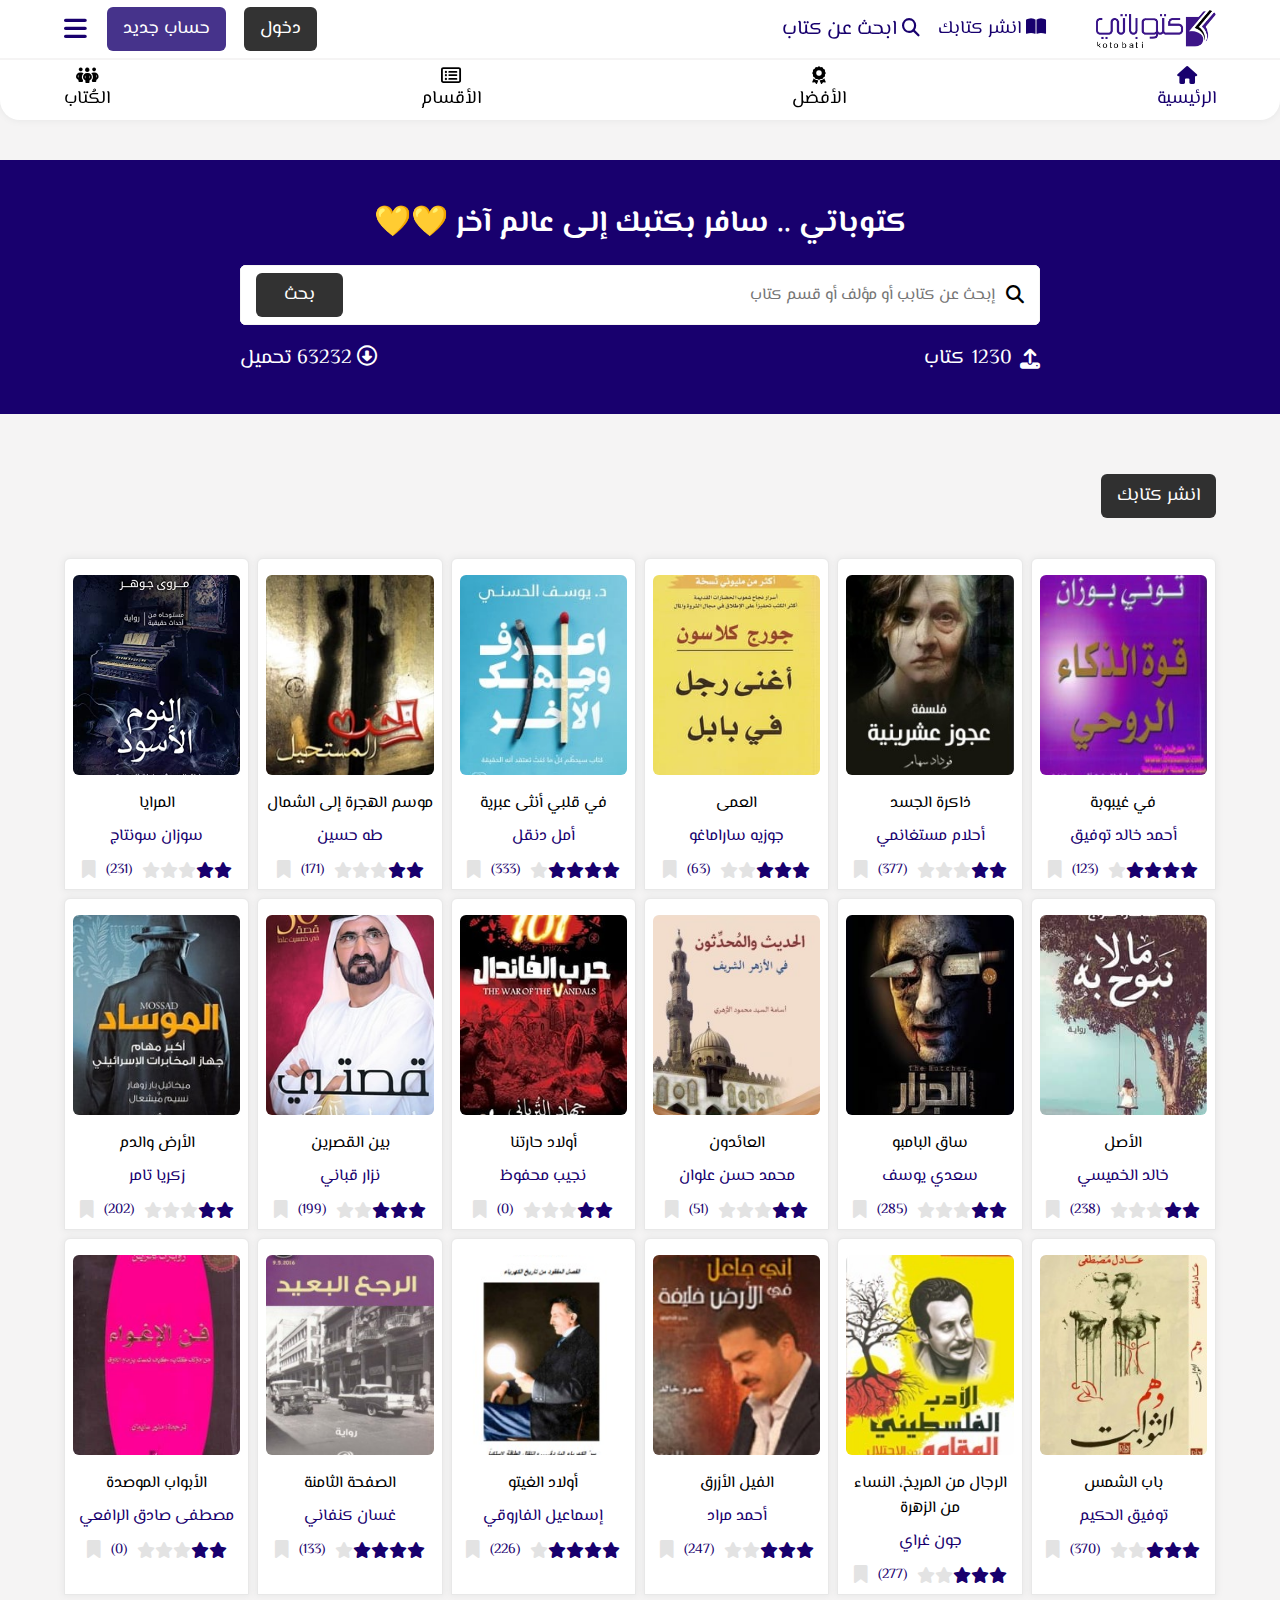
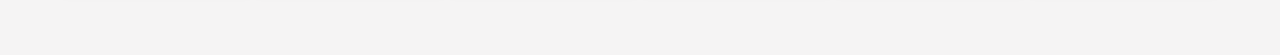
<file: index.html>
<!DOCTYPE html>
<html lang="ar" dir="rtl">

<head>
  <meta charset="UTF-8" />
  <meta http-equiv="X-UA-Compatible" content="IE=edge" />
  <meta name="viewport" content="width=device-width, initial-scale=1.0" />
  <meta name="description"
    content="كتوباتي مكتبة الكترونية لتحميل ونشر الكتب الإلكترونية pdf المتوفرة بشكل مجاني على الأنترنت. آلاف الكتب والروايات الإلكترونية بانتظارك مجانا." />
  <meta name="keywords" content="مكتبة كتوباتي، كتوباتي، كتب، تحميل كتب، كتب إلكترونية، كتب مجانية " />
  <meta name="author" content="Sharif Tarek Atallah" />
  <title>كتوباتي...كتبك معك أينما إرتحلت📚🥰☕</title>
  <!-- the logo icon -->
  <!-- css -->
  <link rel="stylesheet" href="src/css/style.css" />
  <link rel="shortcut icon" href="assets/images/logo.png" type="image/x-icon" />

  <!-- icons -->
  <link rel="stylesheet" href="https://cdnjs.cloudflare.com/ajax/libs/font-awesome/6.4.0/css/all.min.css" />
</head>

<body>
  <header>
    <ul>
      <li>
        <a href="/index.html"><img src="assets/images/logo.png" alt="كتوباتي" loading="eager" /></a>
      </li>
      <li class="publish">
        <a href="publishBook.html">
          <i class="fa-solid fa-book-open"></i> انشر كتابك</a>
        <button>
          <i class="fa-solid fa-magnifying-glass"></i> ابحث عن كتاب
        </button>
      </li>
      <li class="user">
        <a href="login.html" class="btn-1"> دخول</a>
        <a href="signup.html" class="btn-2"> حساب جديد</a>
      </li>
      <i class="fa-solid fa-bars"></i>
    </ul>
    <nav>
      <a href="index.html" class="active-linked"><i class="fa-solid fa-house"></i>
        <p>الرئيسية</p>
      </a>
      <a href="bestBooks.html"><i class="fa-solid fa-award"></i>
        <p>الأفضل</p>
      </a>
      <a href="categories.html"><i class="fa-regular fa-rectangle-list"></i>
        <p>الأقسام</p>
      </a>
      <a href="authors.html"><i class="fa-solid fa-people-group"></i>
        <p>الكُتاب</p>
      </a>
    </nav>
  </header>
  <!-- the search section -->
  <section class="search">
    <h2>كتوباتي .. سافر بكتبك إلى عالم آخر 💛💛</h2>
    <div class="search-bar">
      <input type="search" name="search" id="book-search" placeholder=" إبحث عن كتابب أو مؤلف أو قسم كتاب " />
      <i class="fa-solid fa-magnifying-glass"></i>
      <button class="btn-1">بحث</button>
    </div>
    <div class="downloads-uploads">
      <div class="upload">
        <span class="fa-solid fa-upload"></span>
        <span class="books-number">1230</span>
        <span>كتاب</span>
      </div>
      <div class="download">
        <span class="fa-regular fa-circle-down"></span>
        <span class="update-downloads">63232</span>
        <span>تحميل</span>
      </div>
    </div>
  </section>
  <!-- part of the publishing book -->
  <section class="publish-books">
    <a href="publishBook.html" class="btn-1">انشر كتابك</a>
    <div class="all-books"></div>
  </section>
  <!-- the spareted parts of the site like search bar and the sidebar  -->
  <div class="search-bar show-search-bar">
    <input type="search" name="search" id="search" placeholder=" إبحث عن كتاب أو مؤلف أو قسم كتاب " />
    <i class="fa-solid fa-magnifying-glass"></i>
    <button class="btn-1">بحث</button>
  </div>

  <!-- ======================================the part of the sidebar=================================== -->
  <div class="sidebar">
    <i class="fa-solid fa-xmark close"></i>
    <ul>
      <li><a href="rights.html">حقوق الملكية</a></li>
      <li><a href="privacy.html">سياسة الخصوصية</a></li>
      <li><a href="publishBook.html">انشر كتبك الملكية</a></li>
      <li><a href="contact.html">اتصل بنا</a></li>
    </ul>
    <div class="social">
      <i class="fa-brands fa-facebook"></i>
      <i class="fa-brands fa-instagram"></i>
      <i class="fa-brands fa-linkedin"></i>
      <i class="fa-brands fa-twitter"></i>
    </div>
  </div>
  <!-- the overlay  -->
  <div class="overlay"></div>
  <!-- the part of the loader -->
  <span class="loader"></span>
  <!-- the all books js file -->
  <script src="src/js/allBooks.js"></script>
  <!-- js file -->
  <script src="src/js/main.js"></script>
</body>

</html>
</file>
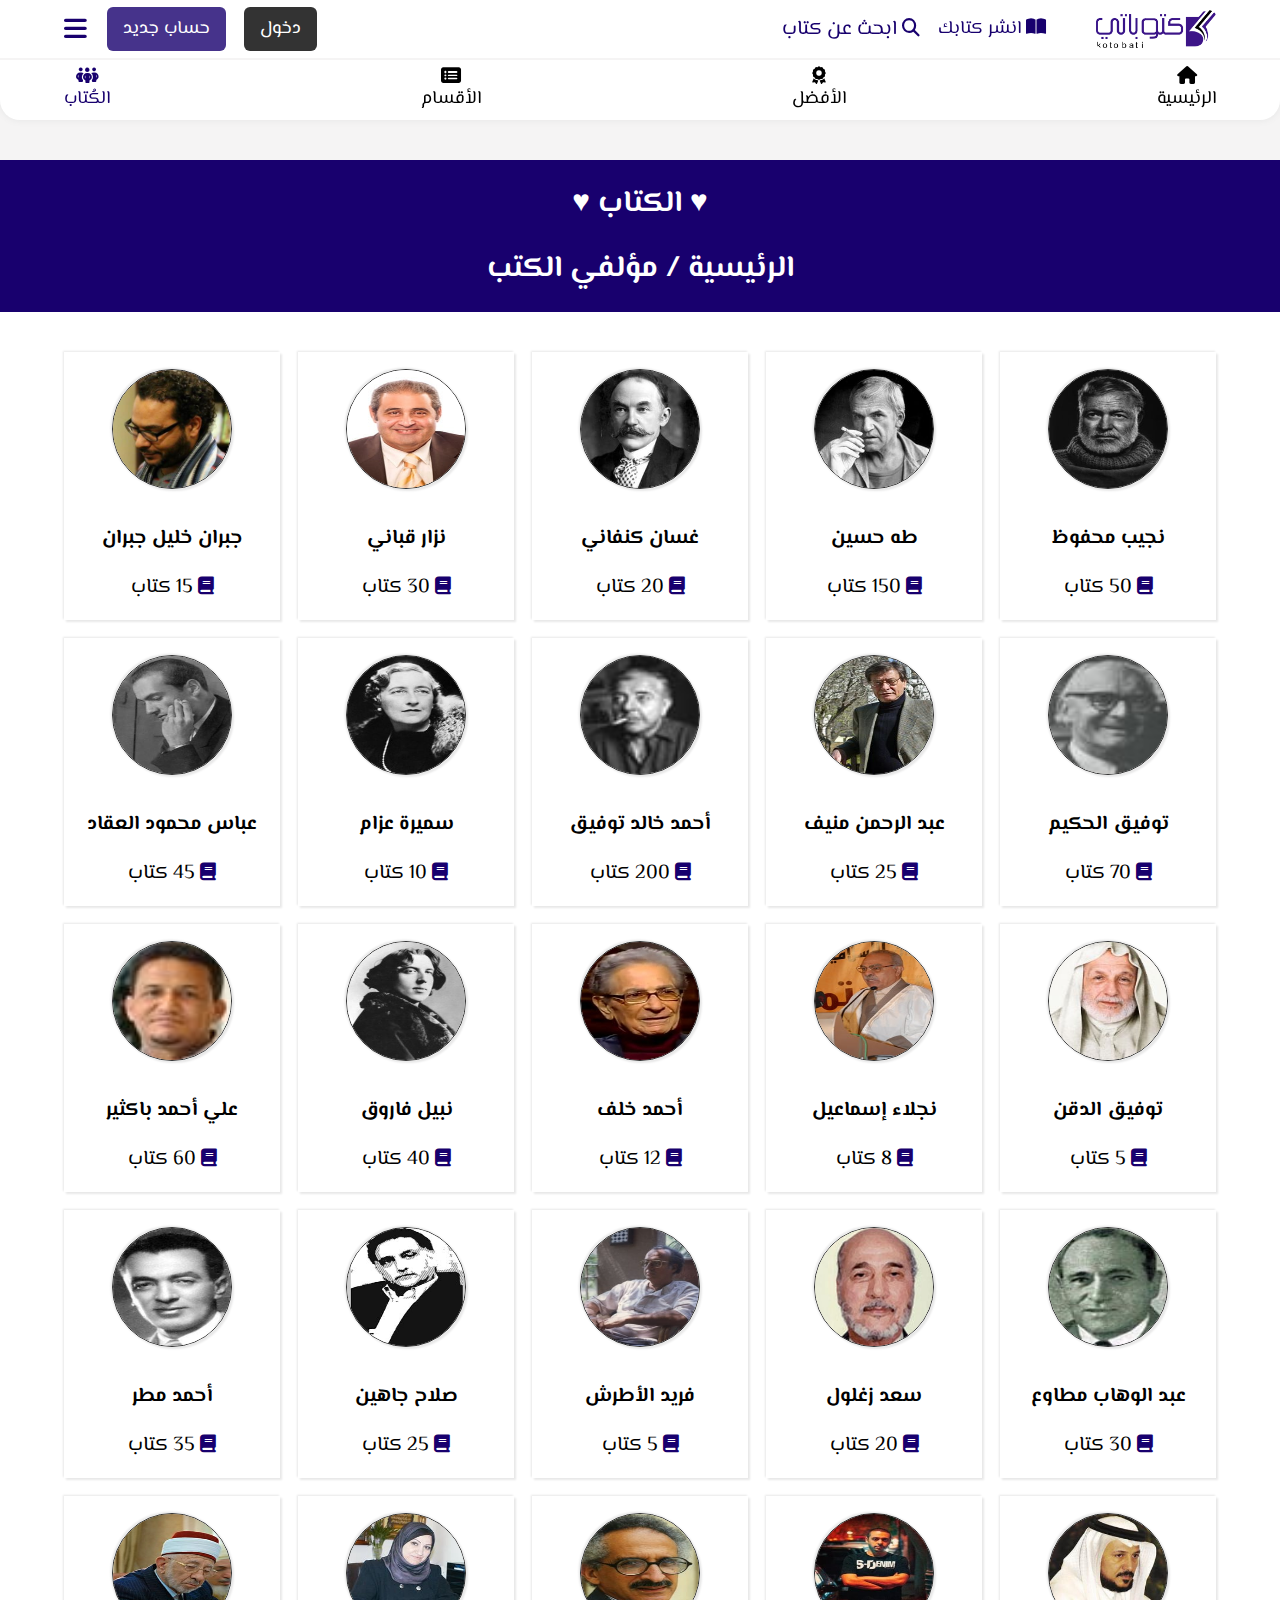
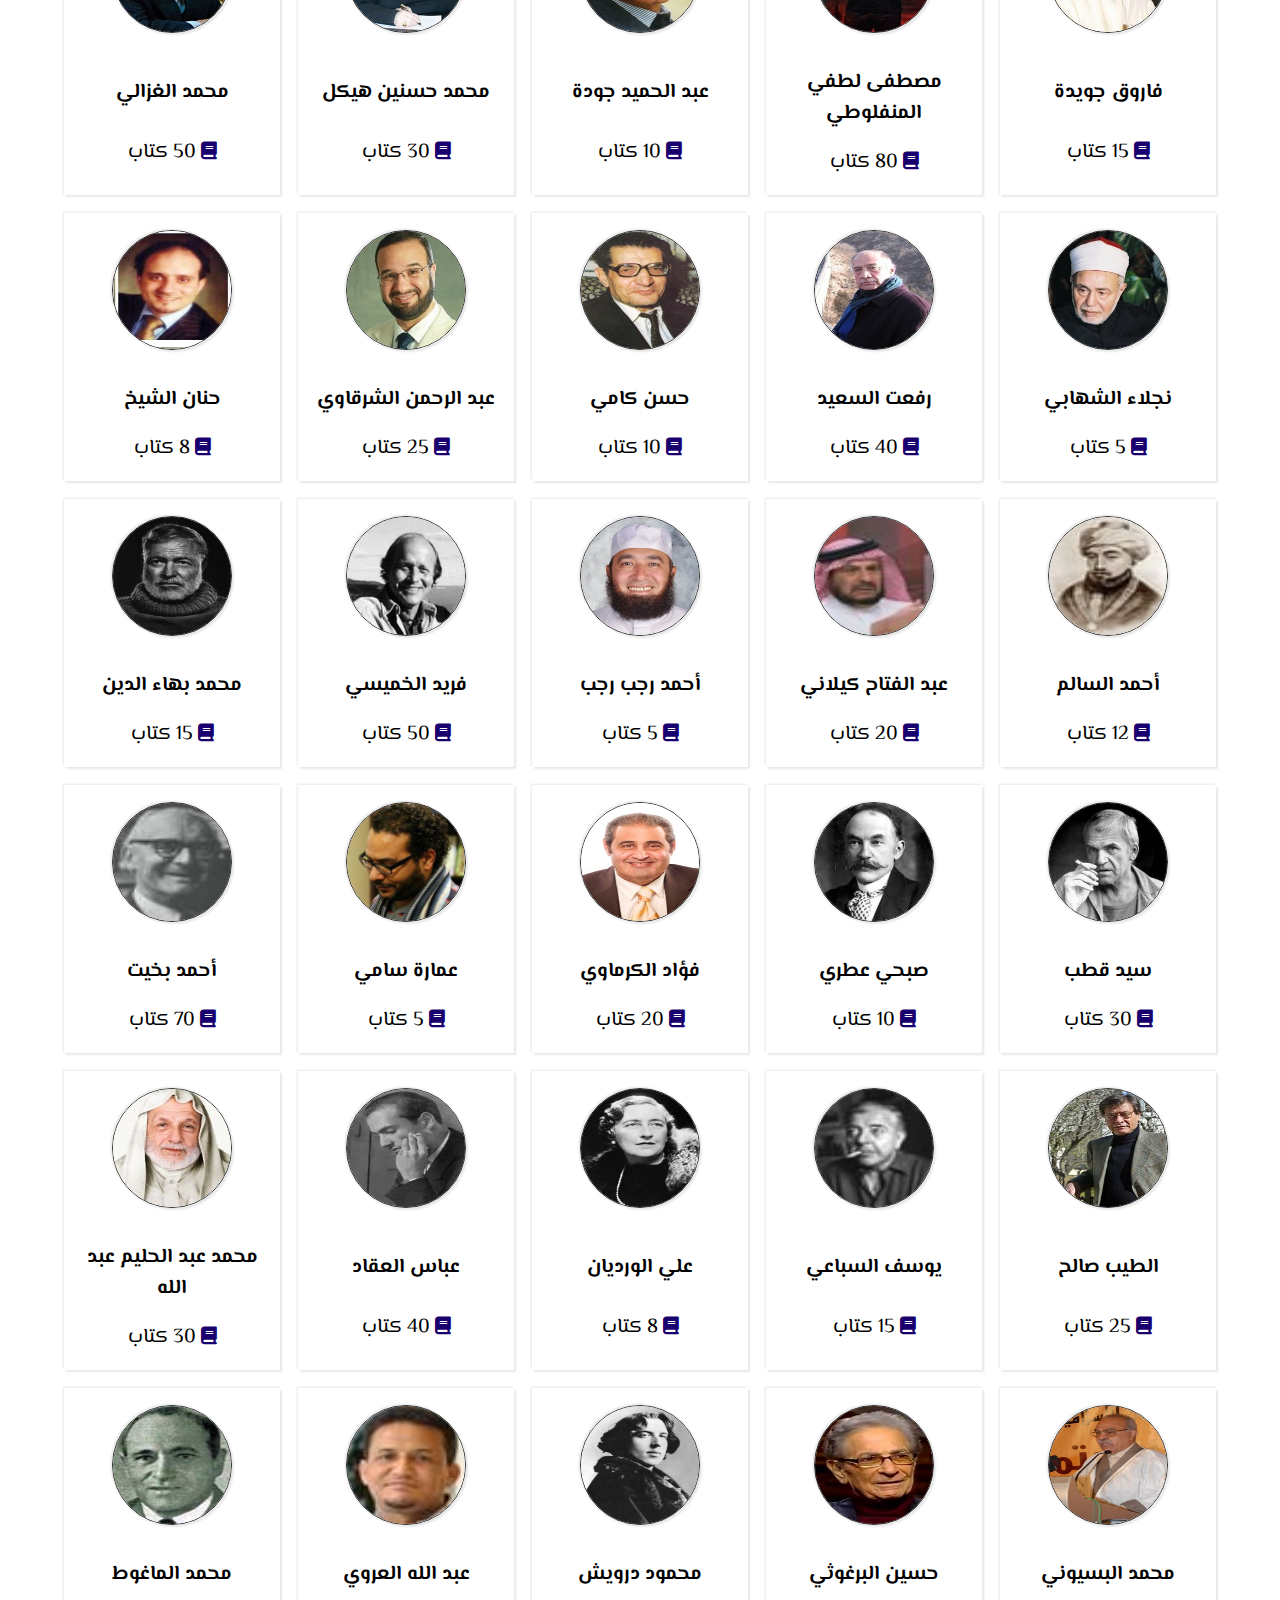
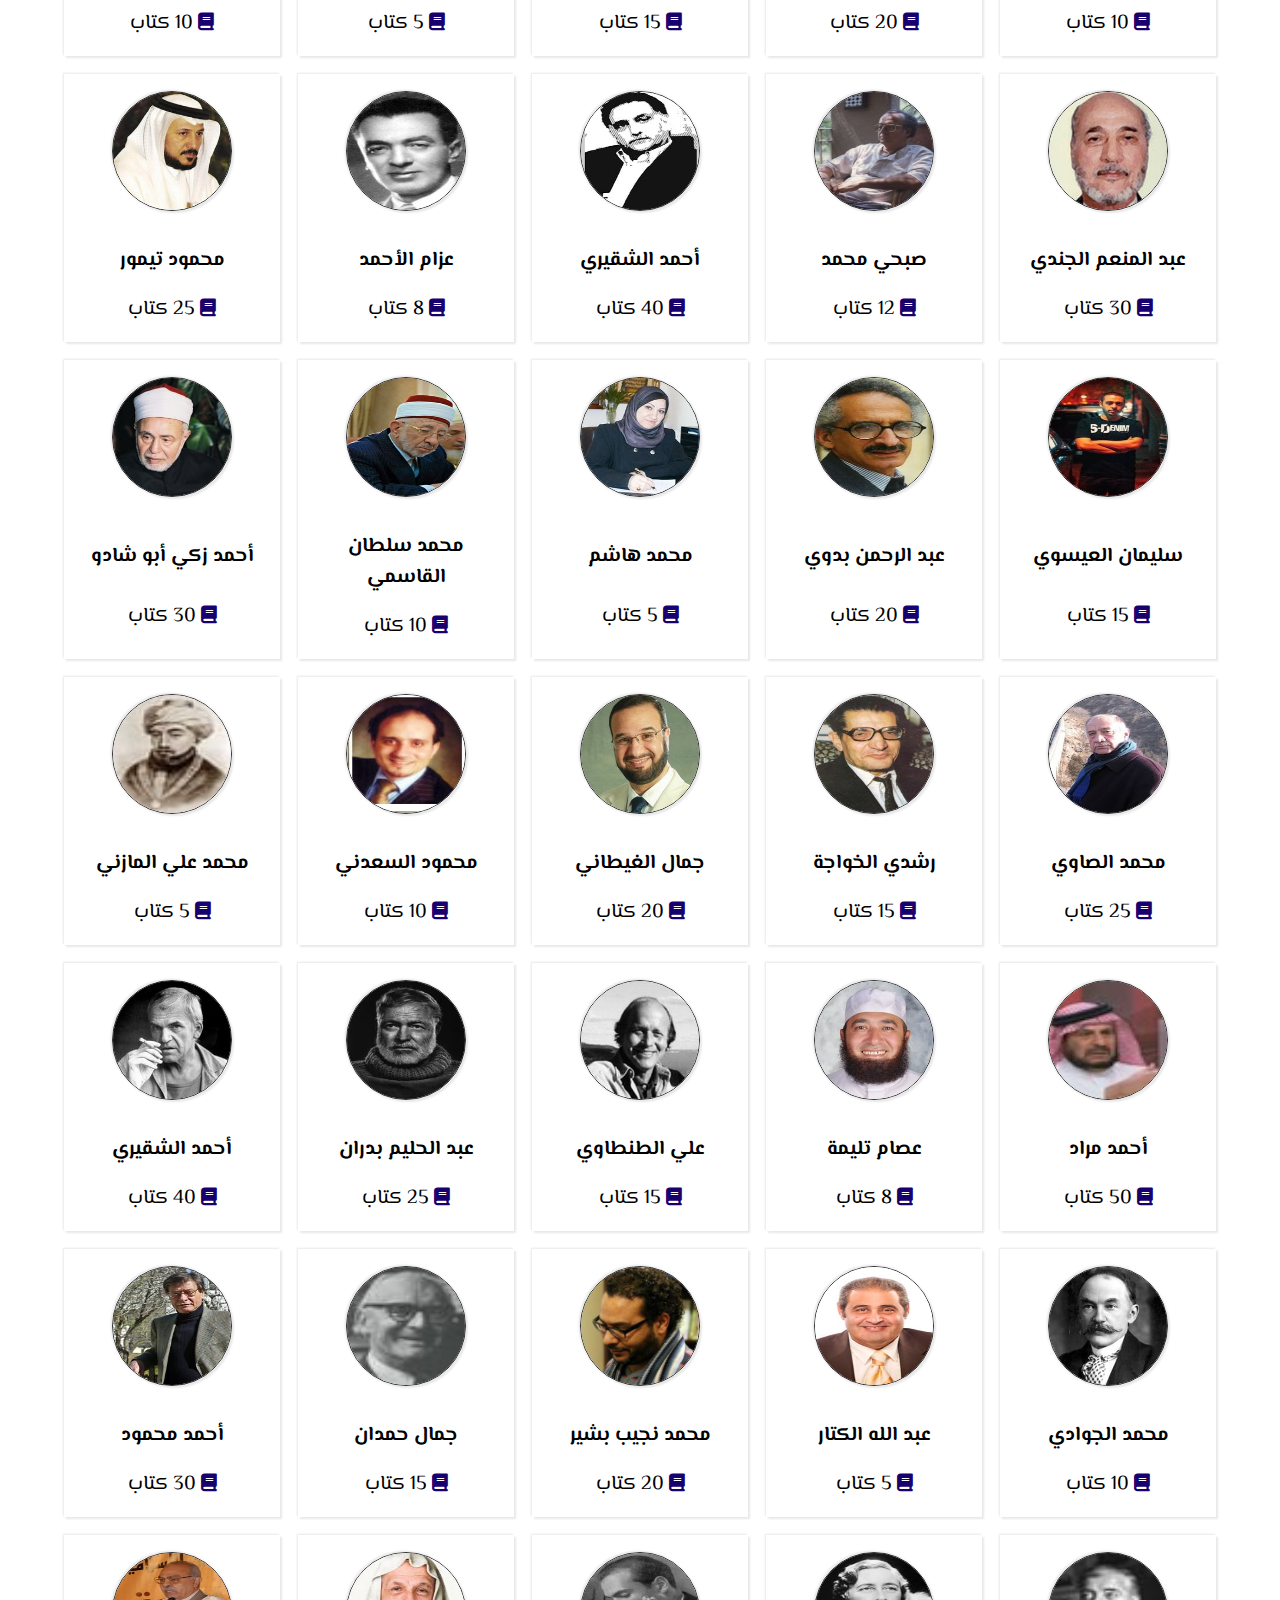
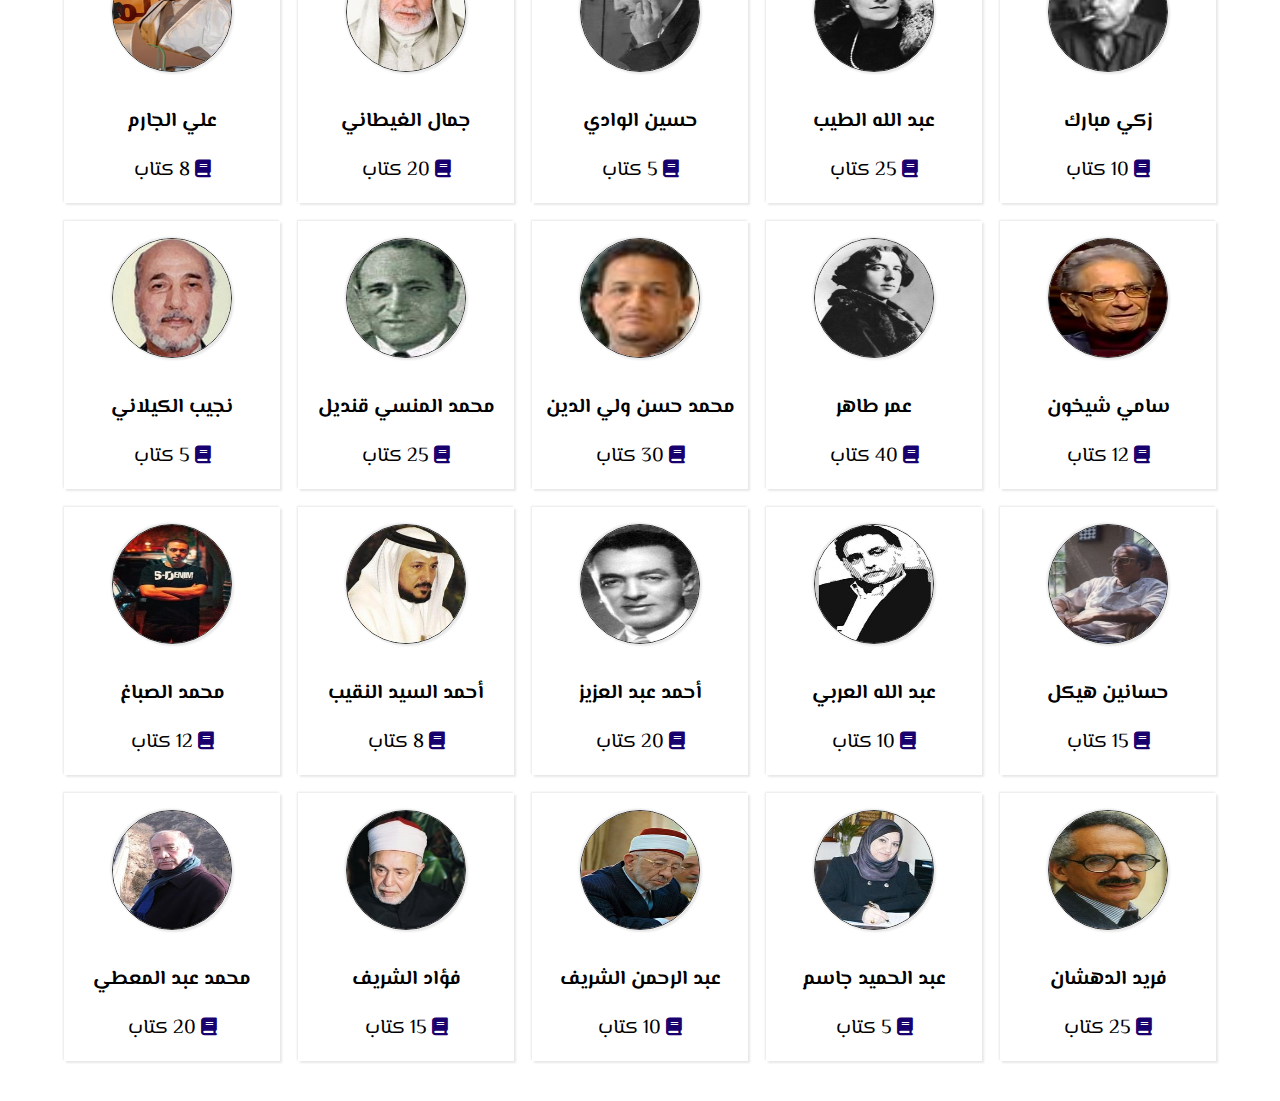
<file: authors.html>
<!DOCTYPE html>
<html lang="ar" dir="rtl">
  <head>
    <meta charset="UTF-8" />
    <meta http-equiv="X-UA-Compatible" content="IE=edge" />
    <meta name="viewport" content="width=device-width, initial-scale=1.0" />
    <meta
      name="description"
      content="كتوباتي مكتبة الكترونية لتحميل ونشر الكتب الإلكترونية pdf المتوفرة بشكل مجاني على الأنترنت. آلاف الكتب والروايات الإلكترونية بانتظارك مجانا."
    />
    <meta
      name="keywords"
      content="مكتبة كتوباتي، كتوباتي، كتب، تحميل كتب، كتب إلكترونية، كتب مجانية "
    />
    <meta name="author" content="Sharif Tarek Atallah" />
    <title>كتوباتي...كتبك معك أينما إرتحلت📚🥰☕</title>
    <!-- css -->
    <link rel="stylesheet" href="src/css/style.css" />
    <!-- icons -->
    <link
      rel="stylesheet"
      href="https://cdnjs.cloudflare.com/ajax/libs/font-awesome/6.4.0/css/all.min.css"
    />
  </head>
  <body>
    <header>
      <ul>
        <li>
          <a href="index.html"
            ><img src="assets/images/logo.png" alt="كتوباتي" loading="eager"
          /></a>
        </li>
        <li class="publish">
          <a href="publishBook.html">
            <i class="fa-solid fa-book-open"></i> انشر كتابك</a
          >
          <button>
            <i class="fa-solid fa-magnifying-glass"></i> ابحث عن كتاب
          </button>
        </li>
        <li class="user">
          <a href="login.html" class="btn-1"> دخول</a>
          <a href="signup.html" class="btn-2"> حساب جديد</a>
        </li>
        <i class="fa-solid fa-bars"></i>
      </ul>
      <nav>
        <a href="index.html"
          ><i class="fa-solid fa-house"></i>
          <p>الرئيسية</p>
        </a>
        <a href="bestBooks.html"
          ><i class="fa-solid fa-award"></i>
          <p>الأفضل</p></a
        >
        <a href="categories.html"
          ><i class="fa-solid fa-rectangle-list"></i>
          <p>الأقسام</p>
        </a>
        <a href="authors.html" class="active-linked"
          ><i class="fa-solid fa-people-group"></i>
          <p>الكُتاب</p>
        </a>
      </nav>
    </header>
    <!-- the search section -->
    <!-- the search section -->
    <section class="search" style="padding: 1rem">
      <h2>♥ الكتاب ♥</h2>
      <h2>الرئيسية / مؤلفي الكتب</h2>
    </section>
    <!-- the part of the authors of books -->
    <section>
      <div class="books-authors"></div>
    </section>
    <!-- the spareted parts of the site like search bar and the sidebar  -->
    <div class="search-bar show-search-bar">
      <input
        type="search"
        name="search"
        id="search"
        placeholder=" إبحث عن كتاب أو مؤلف أو قسم كتاب "
      />
      <i class="fa-solid fa-magnifying-glass"></i>
      <button class="btn-1">بحث</button>
    </div>
    <!-- the overlay  -->
    <div class="overlay"></div>
    <!-- the part of the sidebar -->
    <div class="sidebar">
      <i class="fa-solid fa-xmark close"></i>
      <ul>
        <li><a href="rights.html">حقوق الملكية</a></li>
        <li><a href="privacy.html">سياسة الخصوصية</a></li>
        <li><a href="publish.html">انشر كتبك الملكية</a></li>
        <li><a href="contact.html">اتصل بنا</a></li>
      </ul>
      <div class="social">
        <i class="fa-brands fa-facebook"></i>
        <i class="fa-brands fa-instagram"></i>
        <i class="fa-brands fa-linkedin"></i>
        <i class="fa-brands fa-twitter"></i>
      </div>
    </div>
    <!-- the categories file -->
    <script src="src/js/authors.js"></script>
    <!-- js file -->
    <script src="src/js/main.js"></script>
  </body>
</html>
</file>
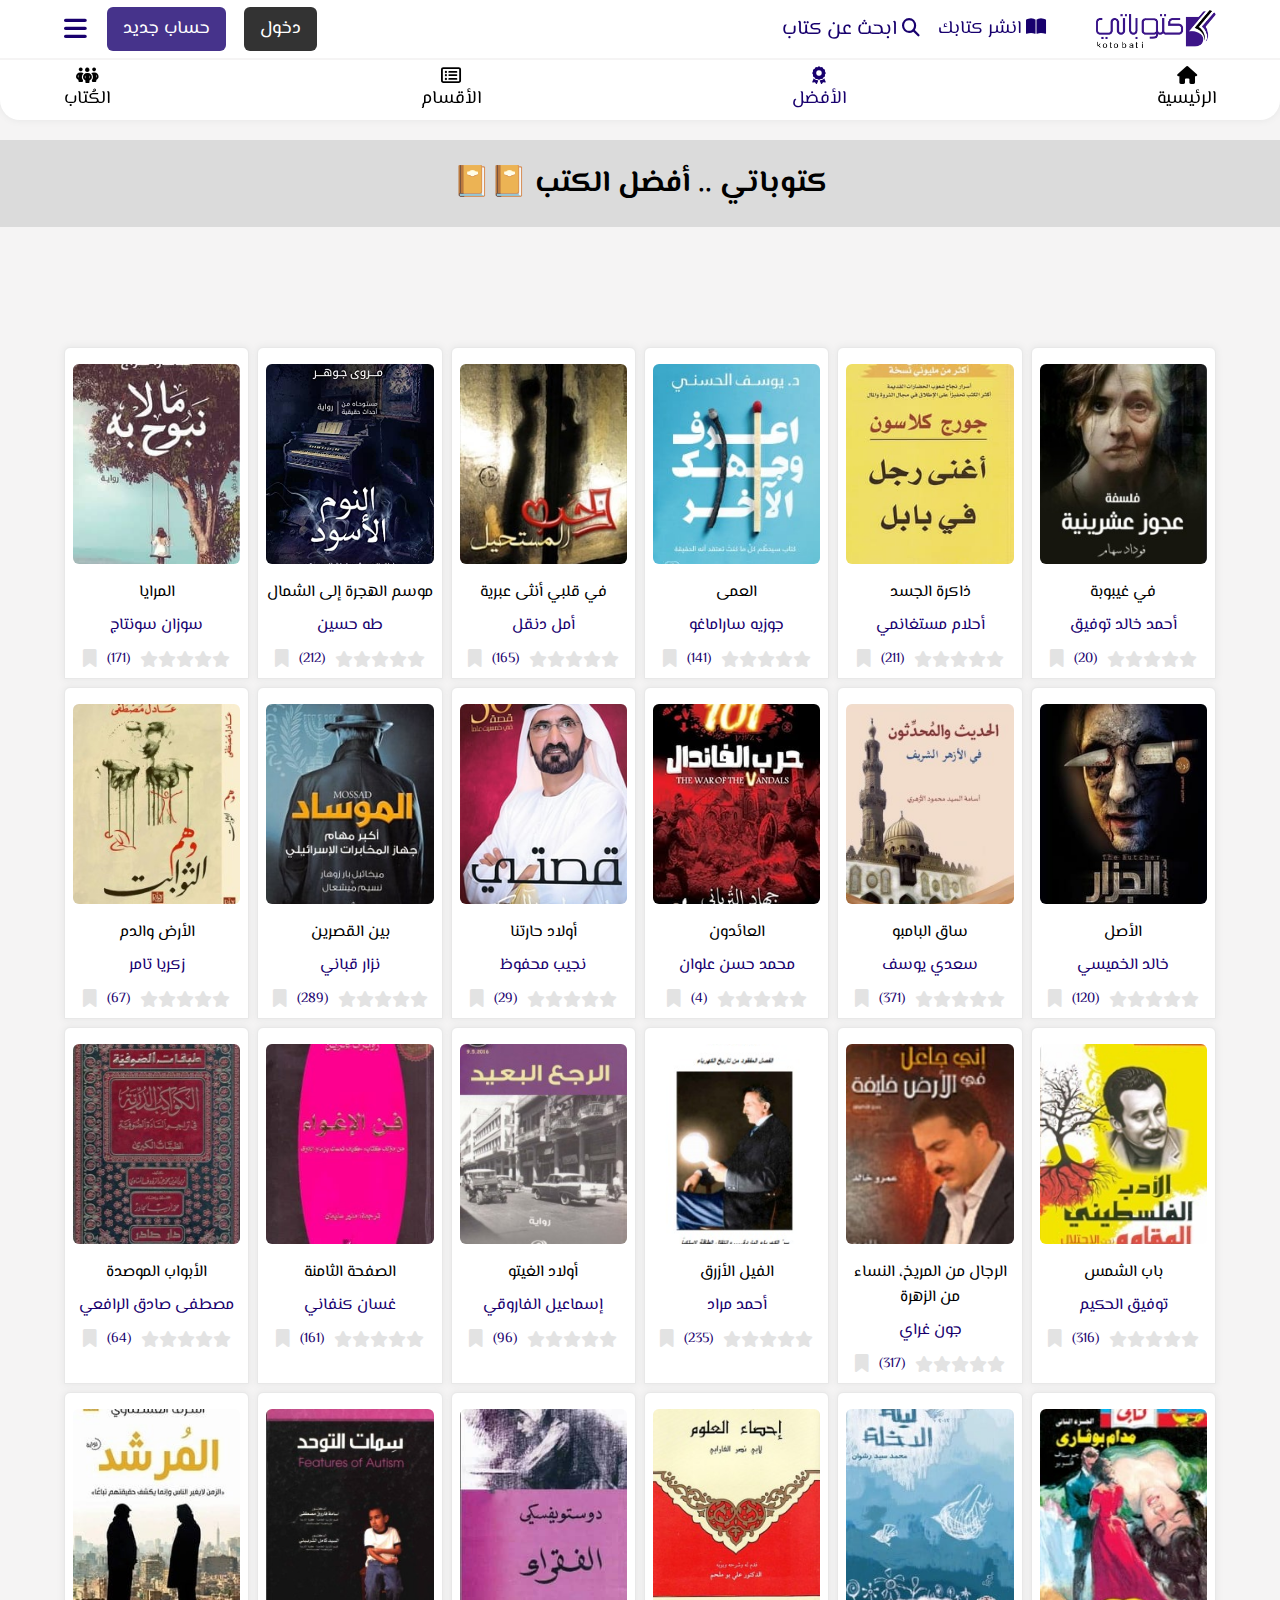
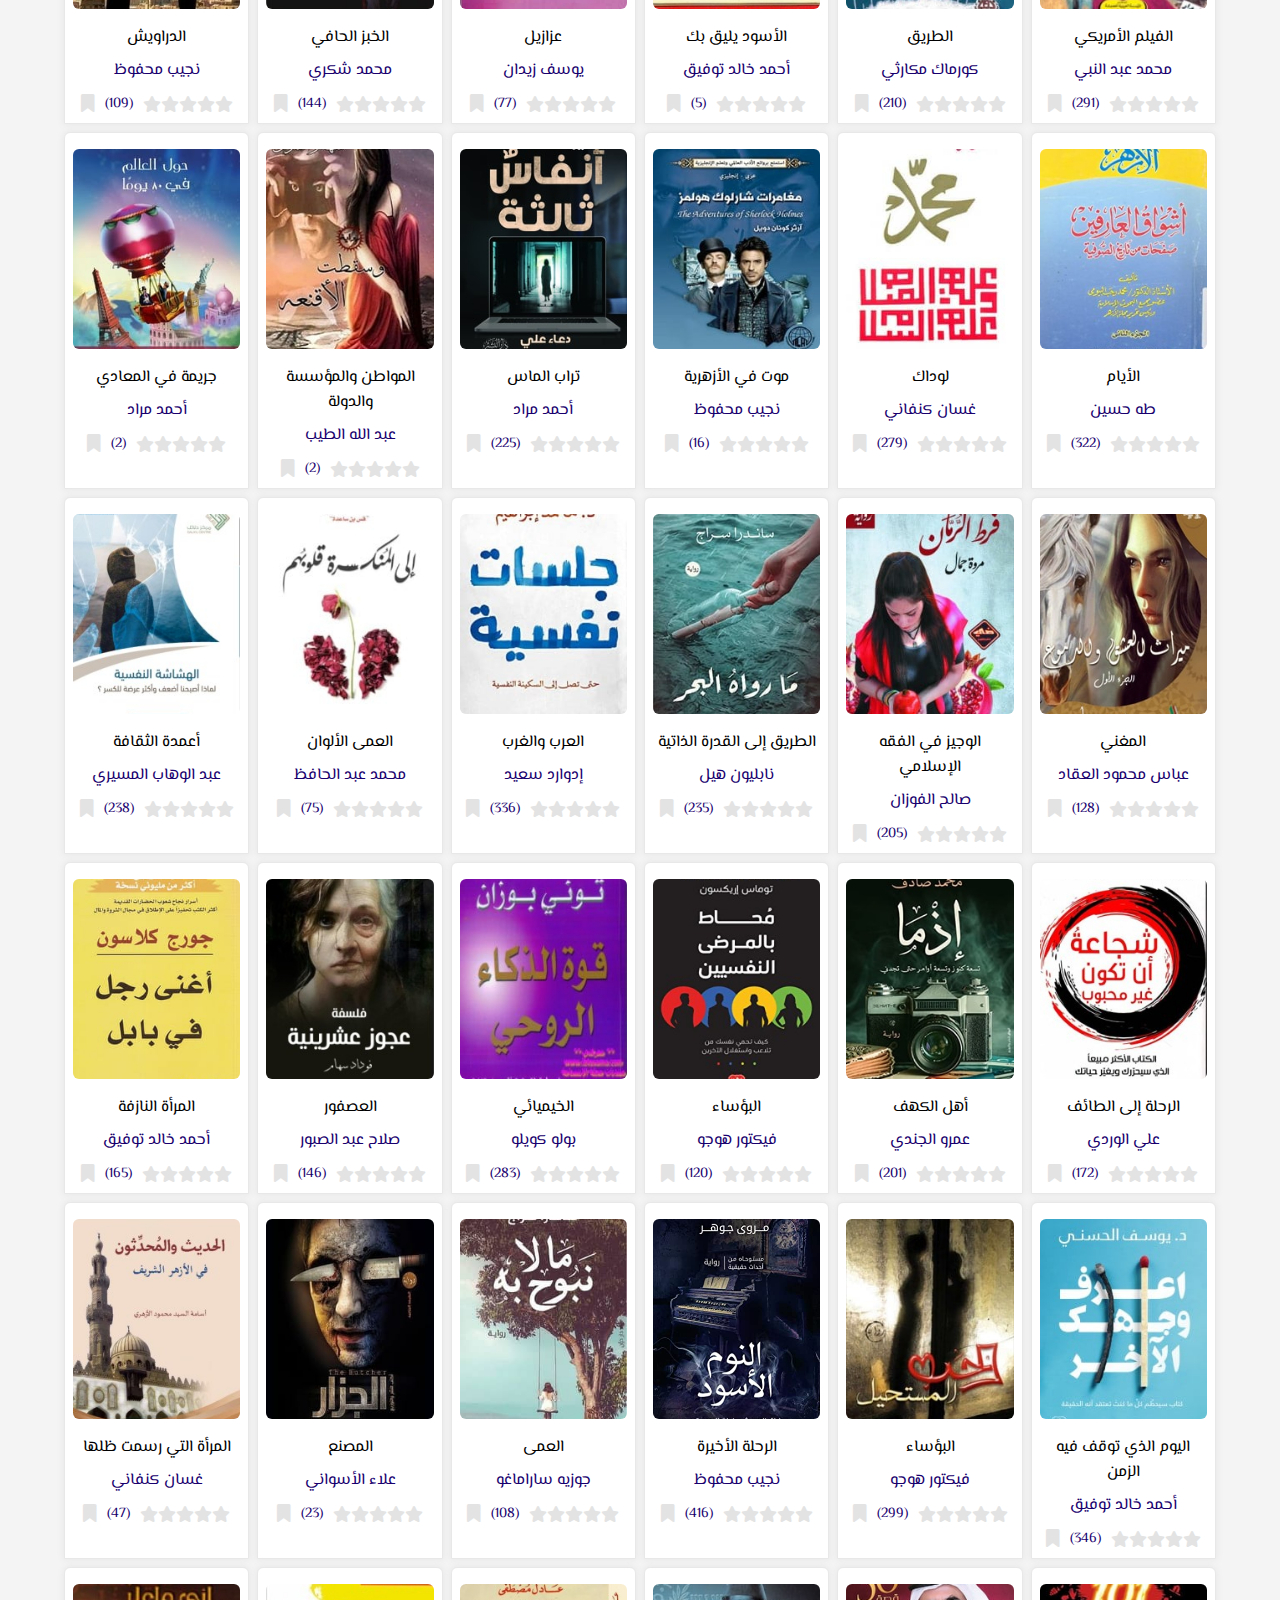
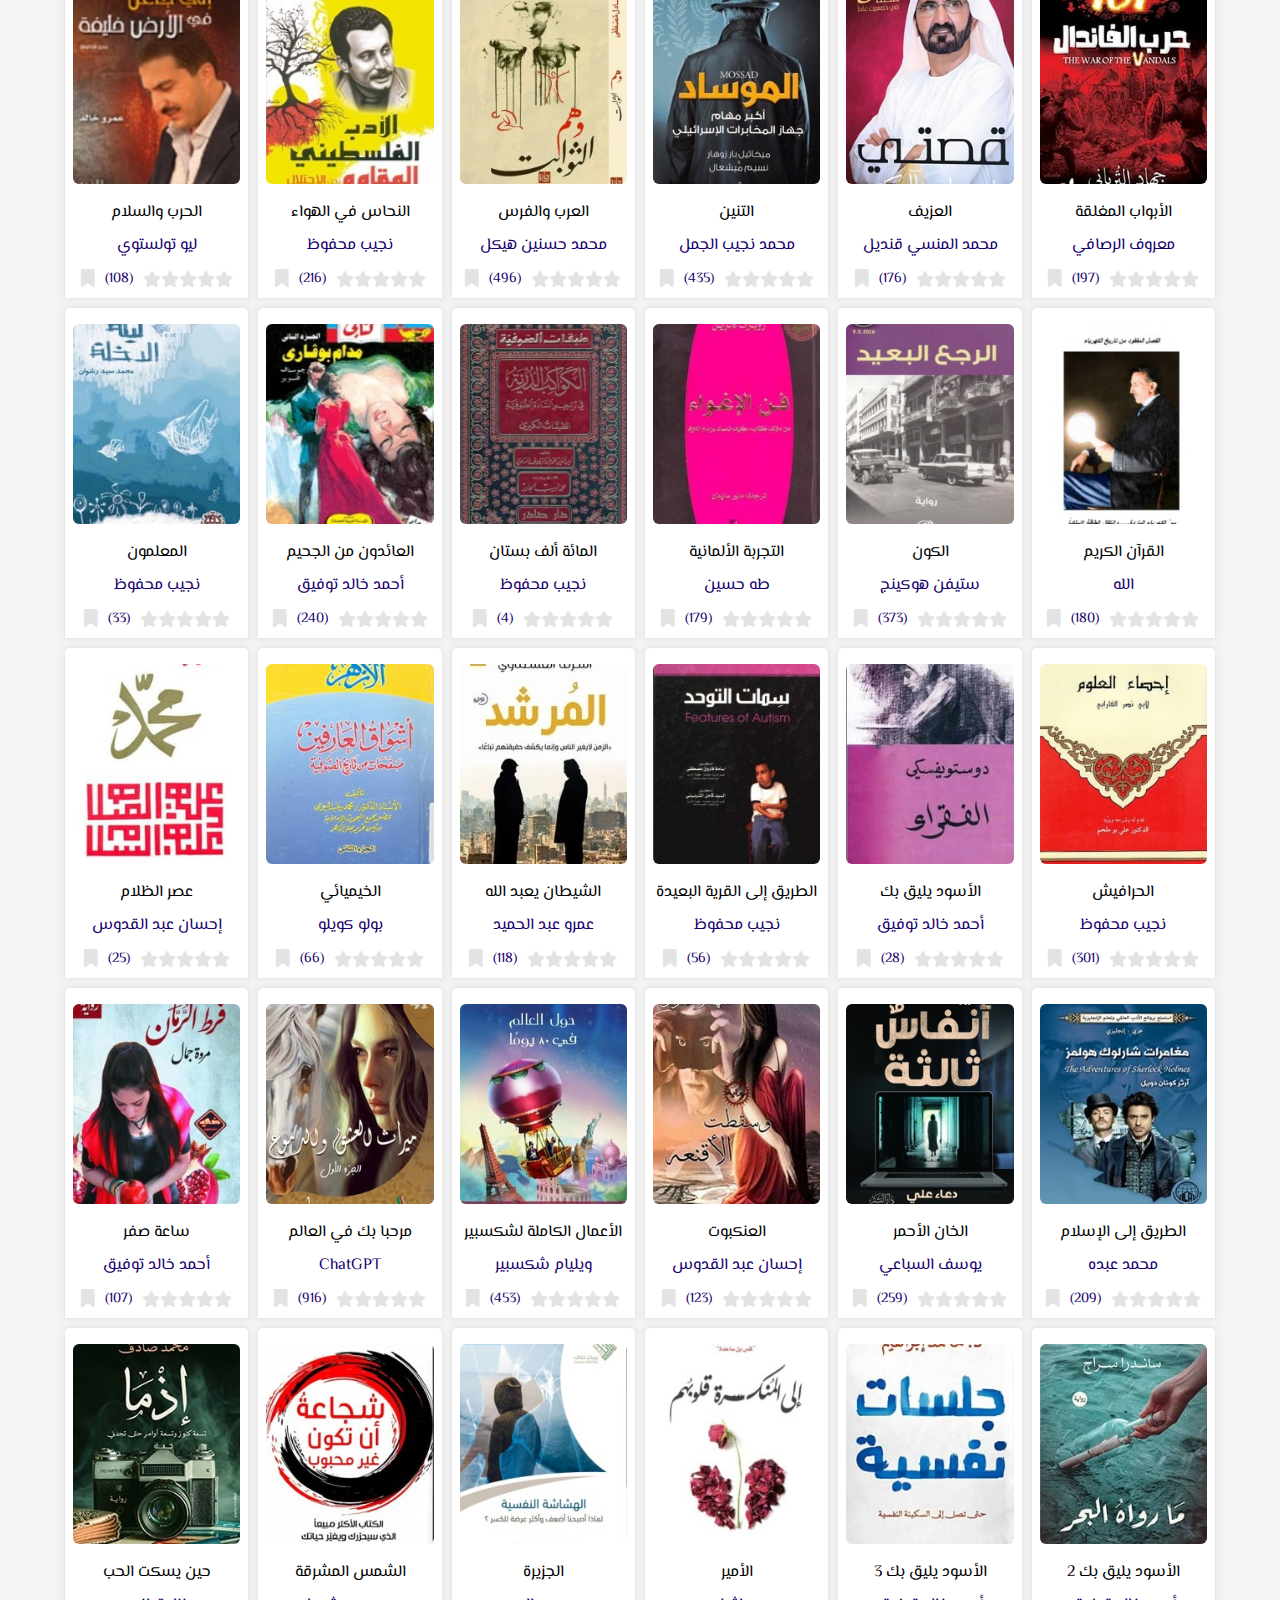
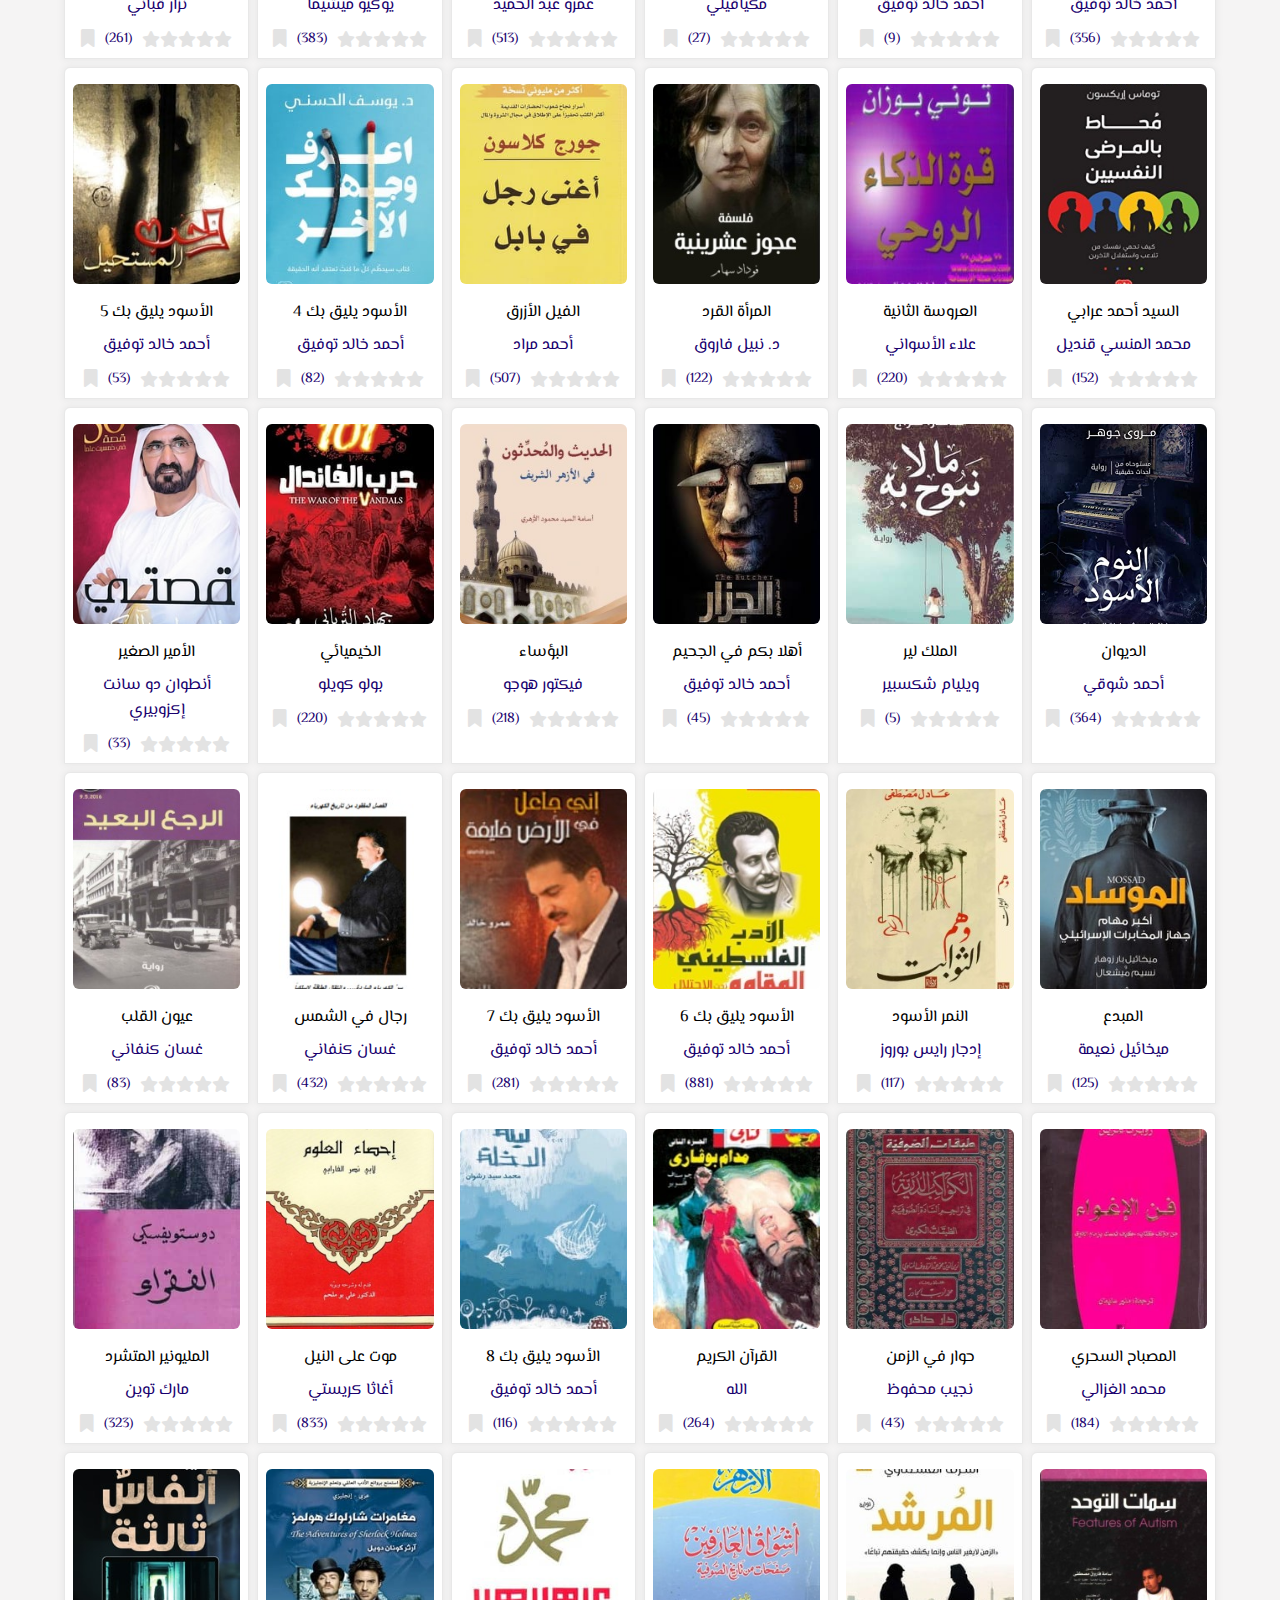
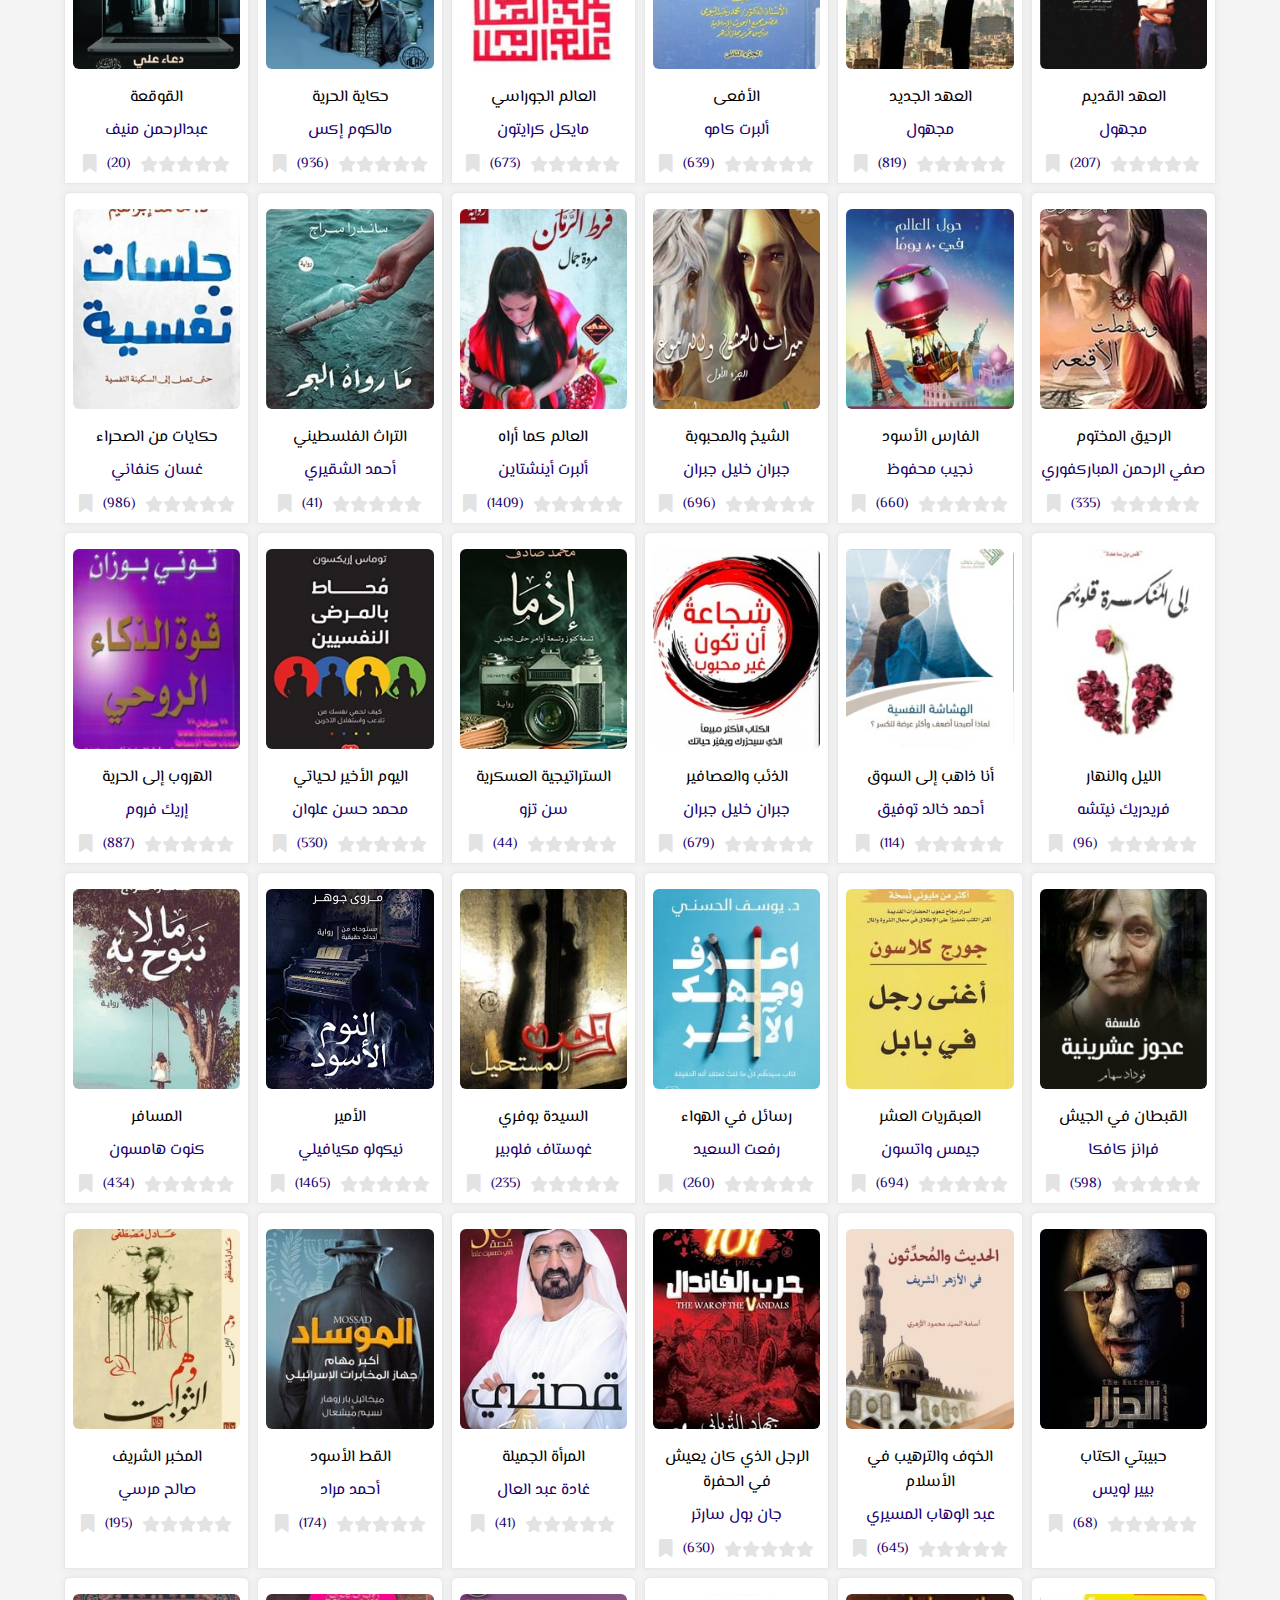
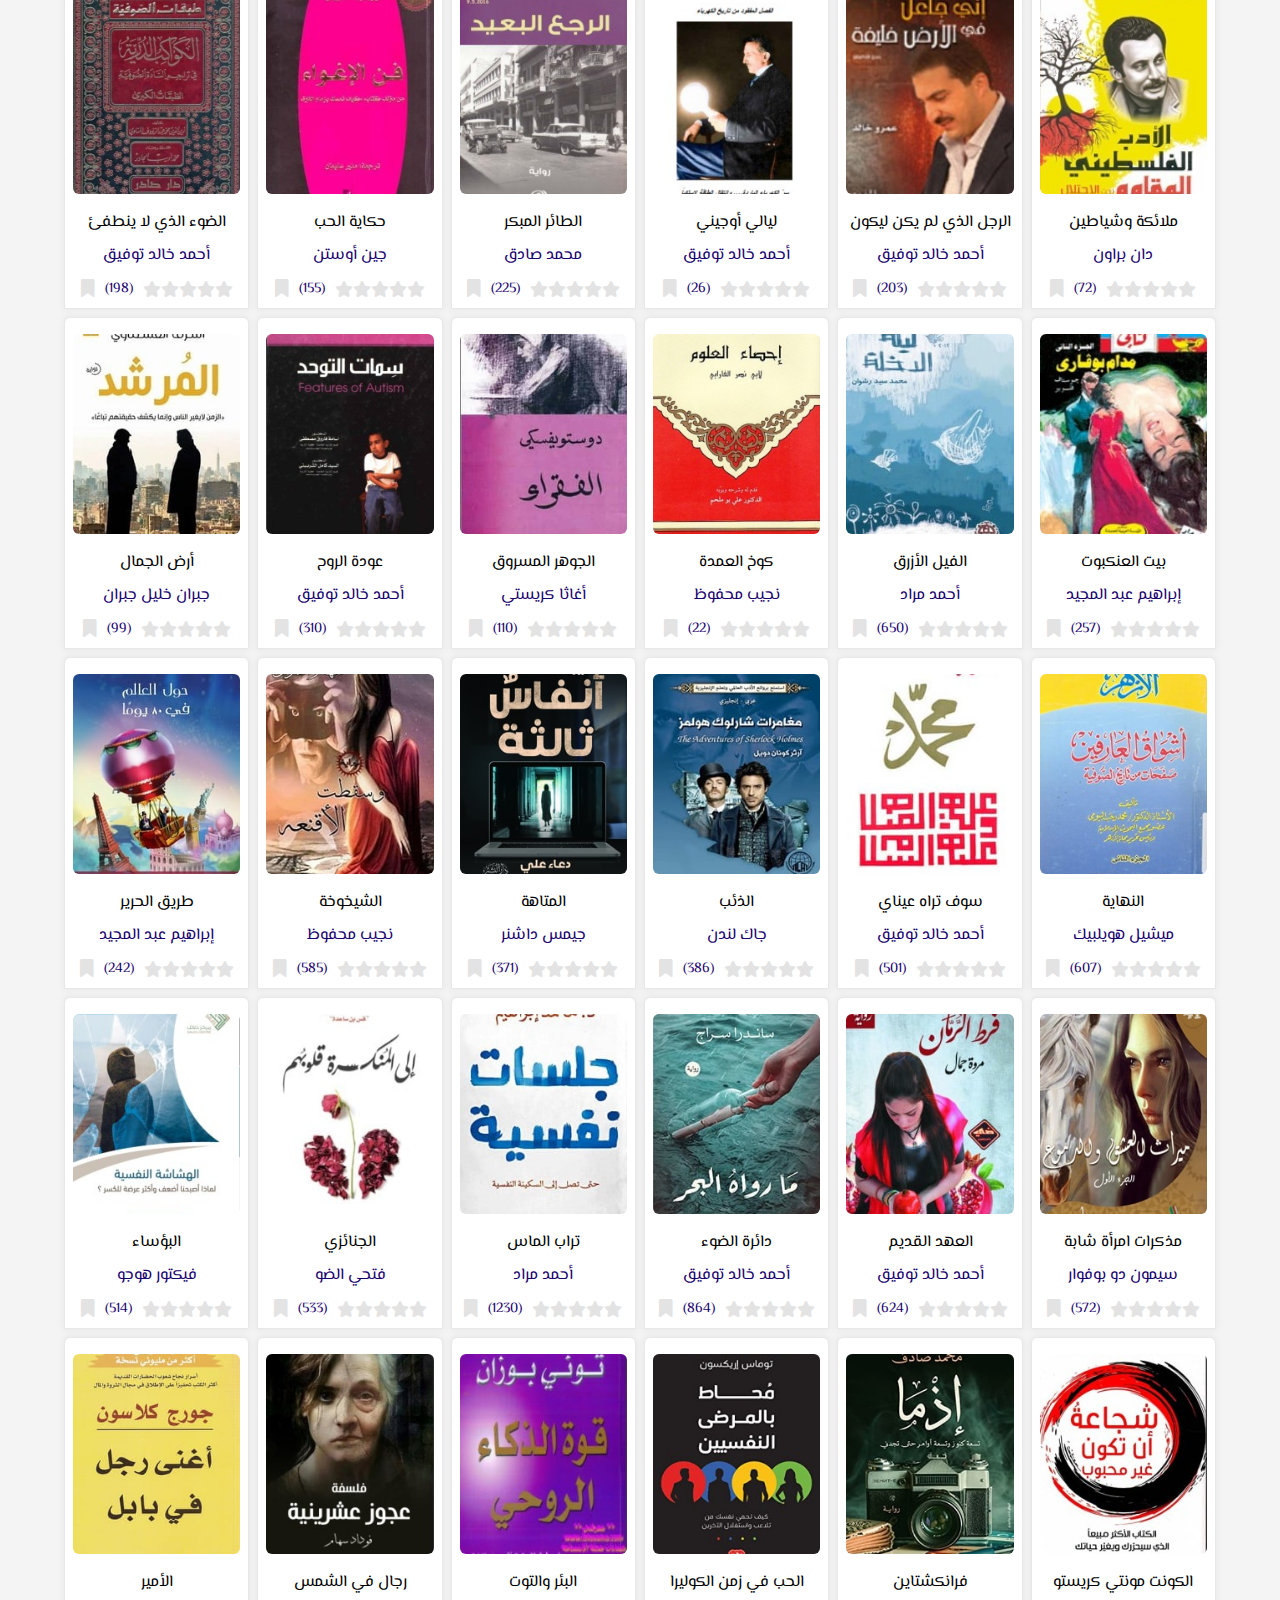
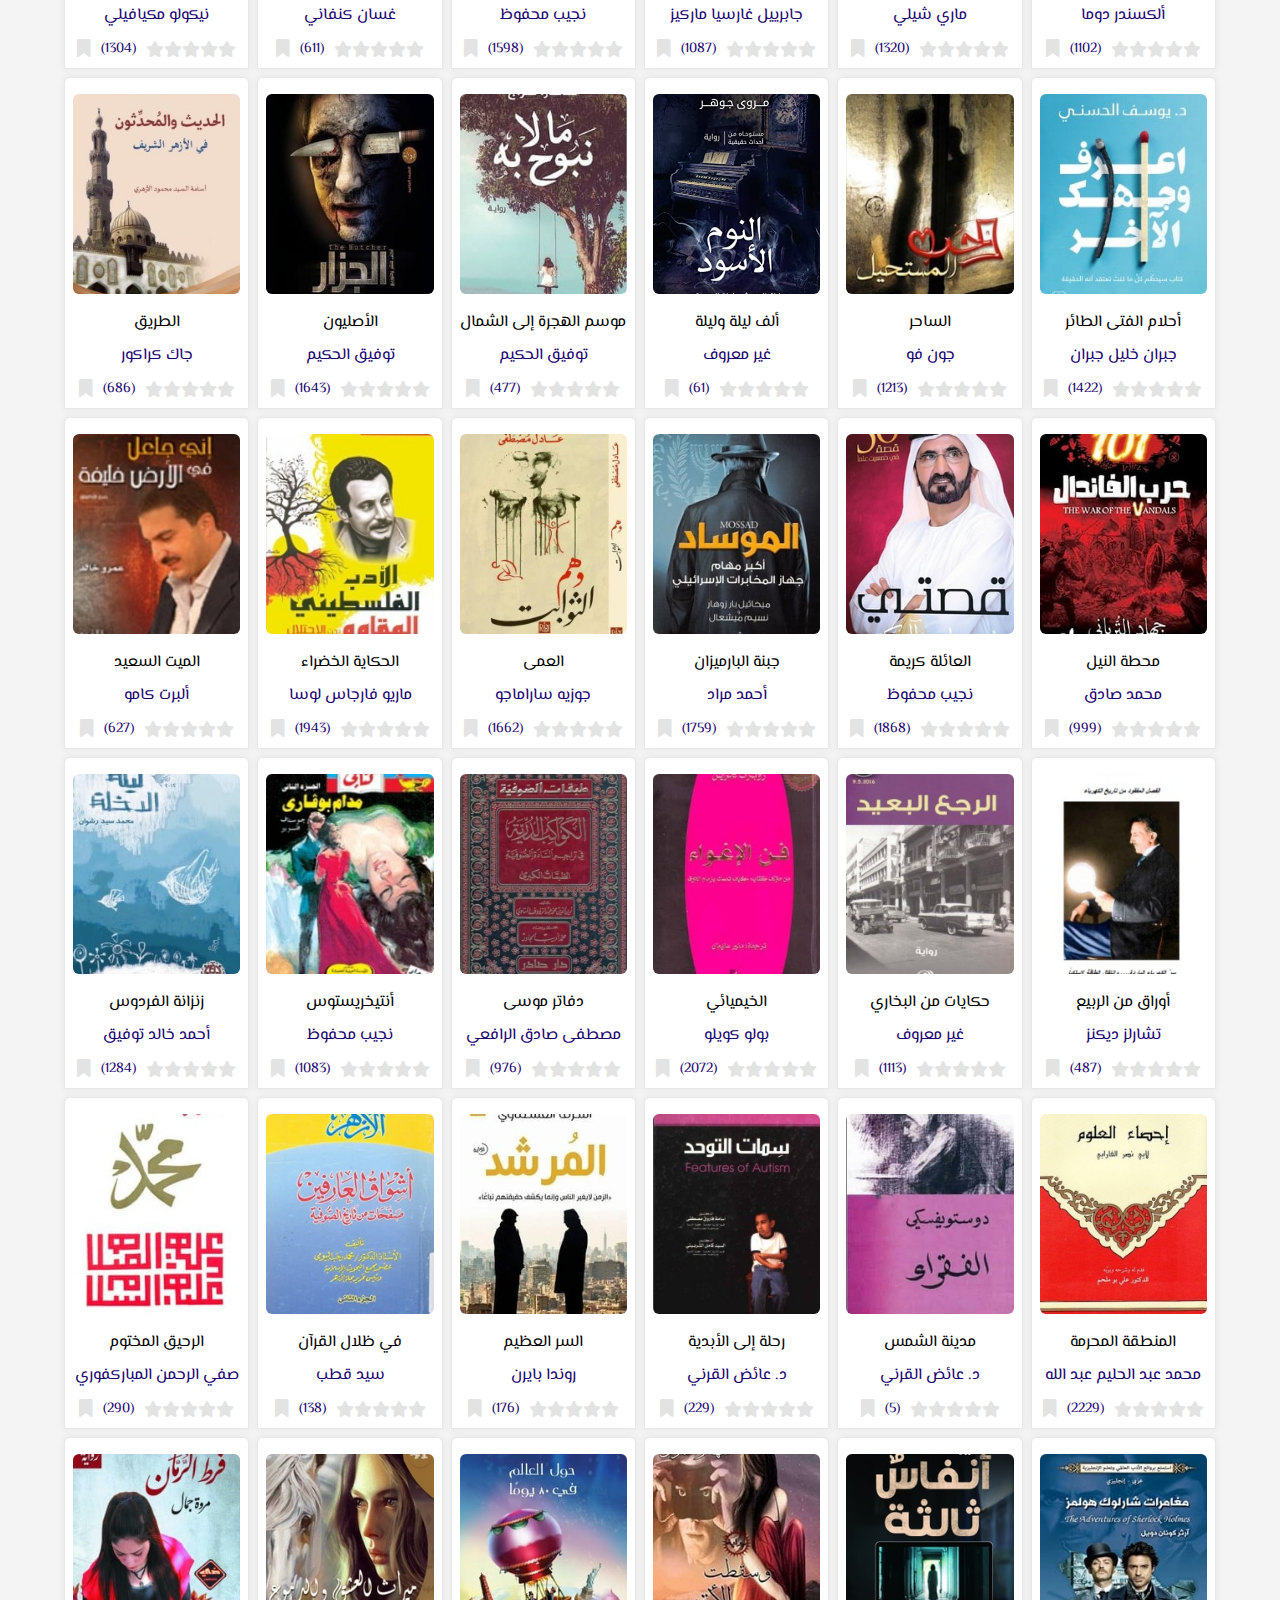
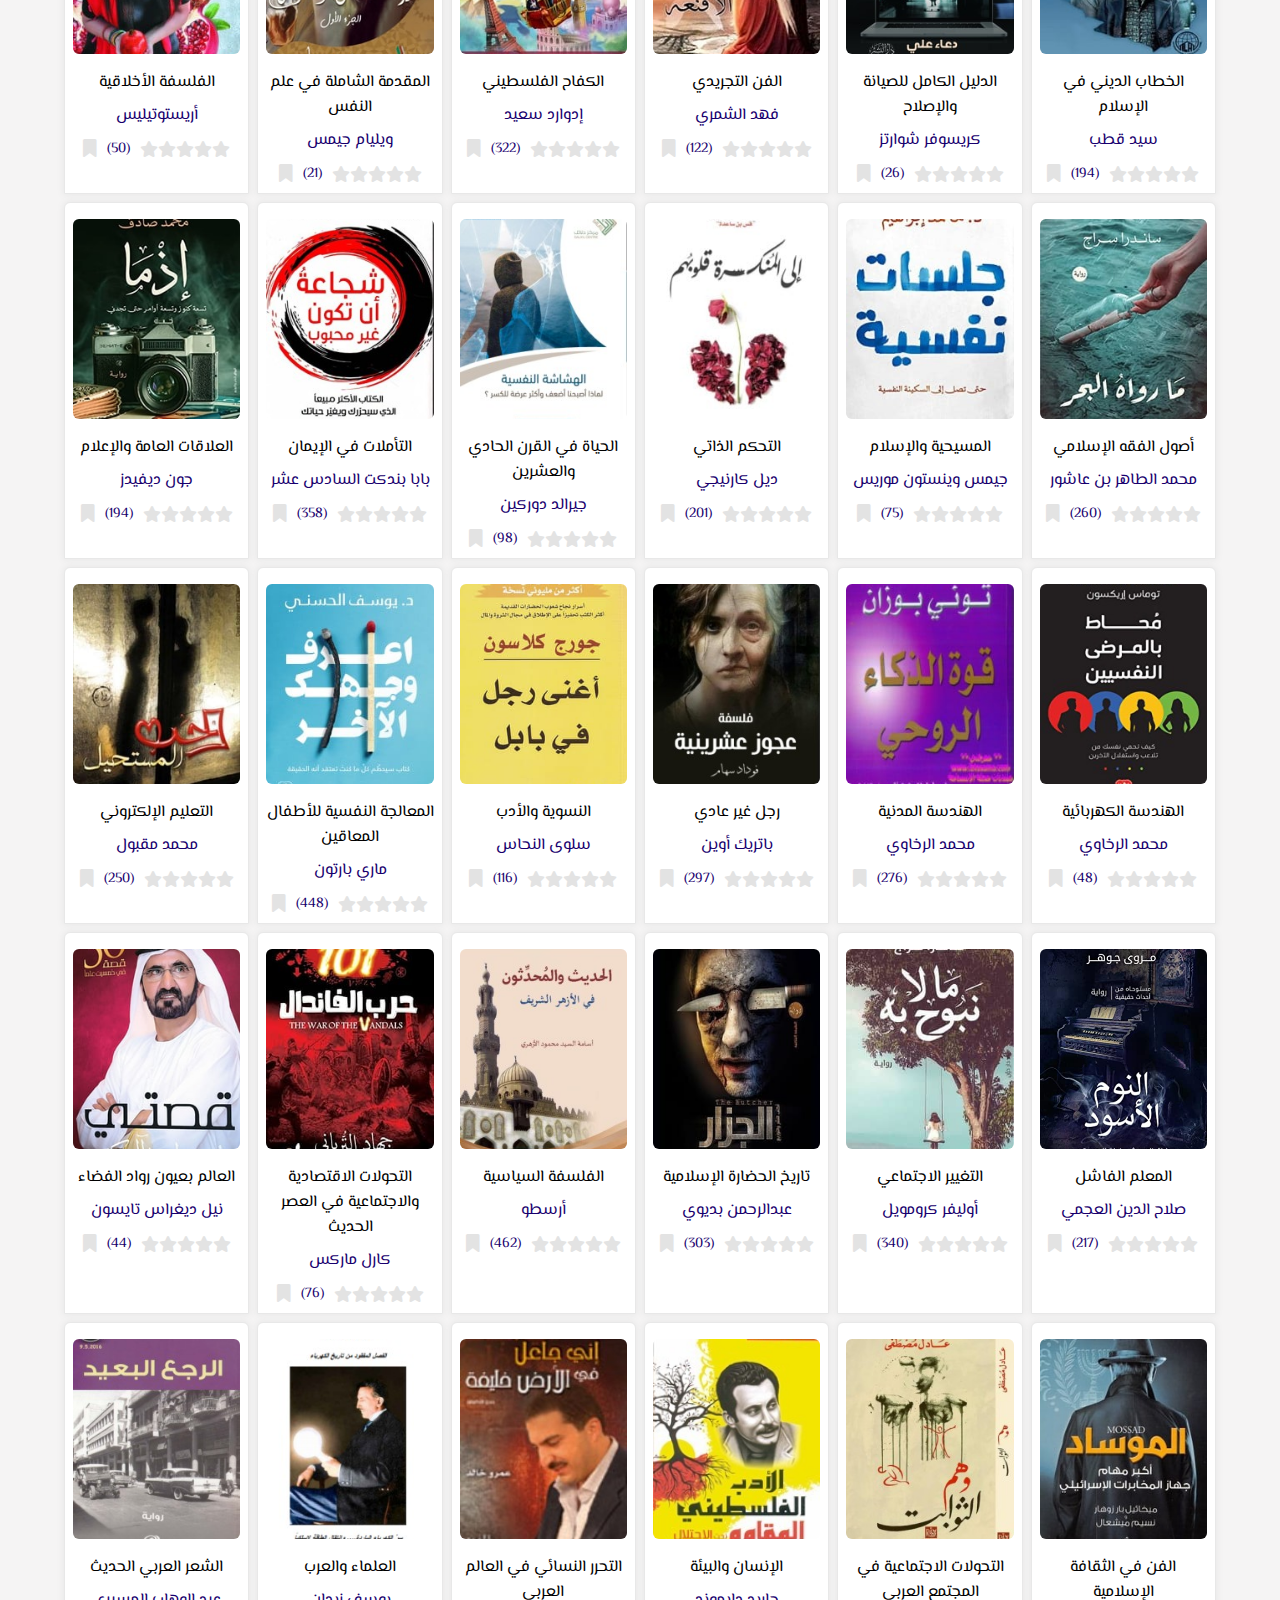
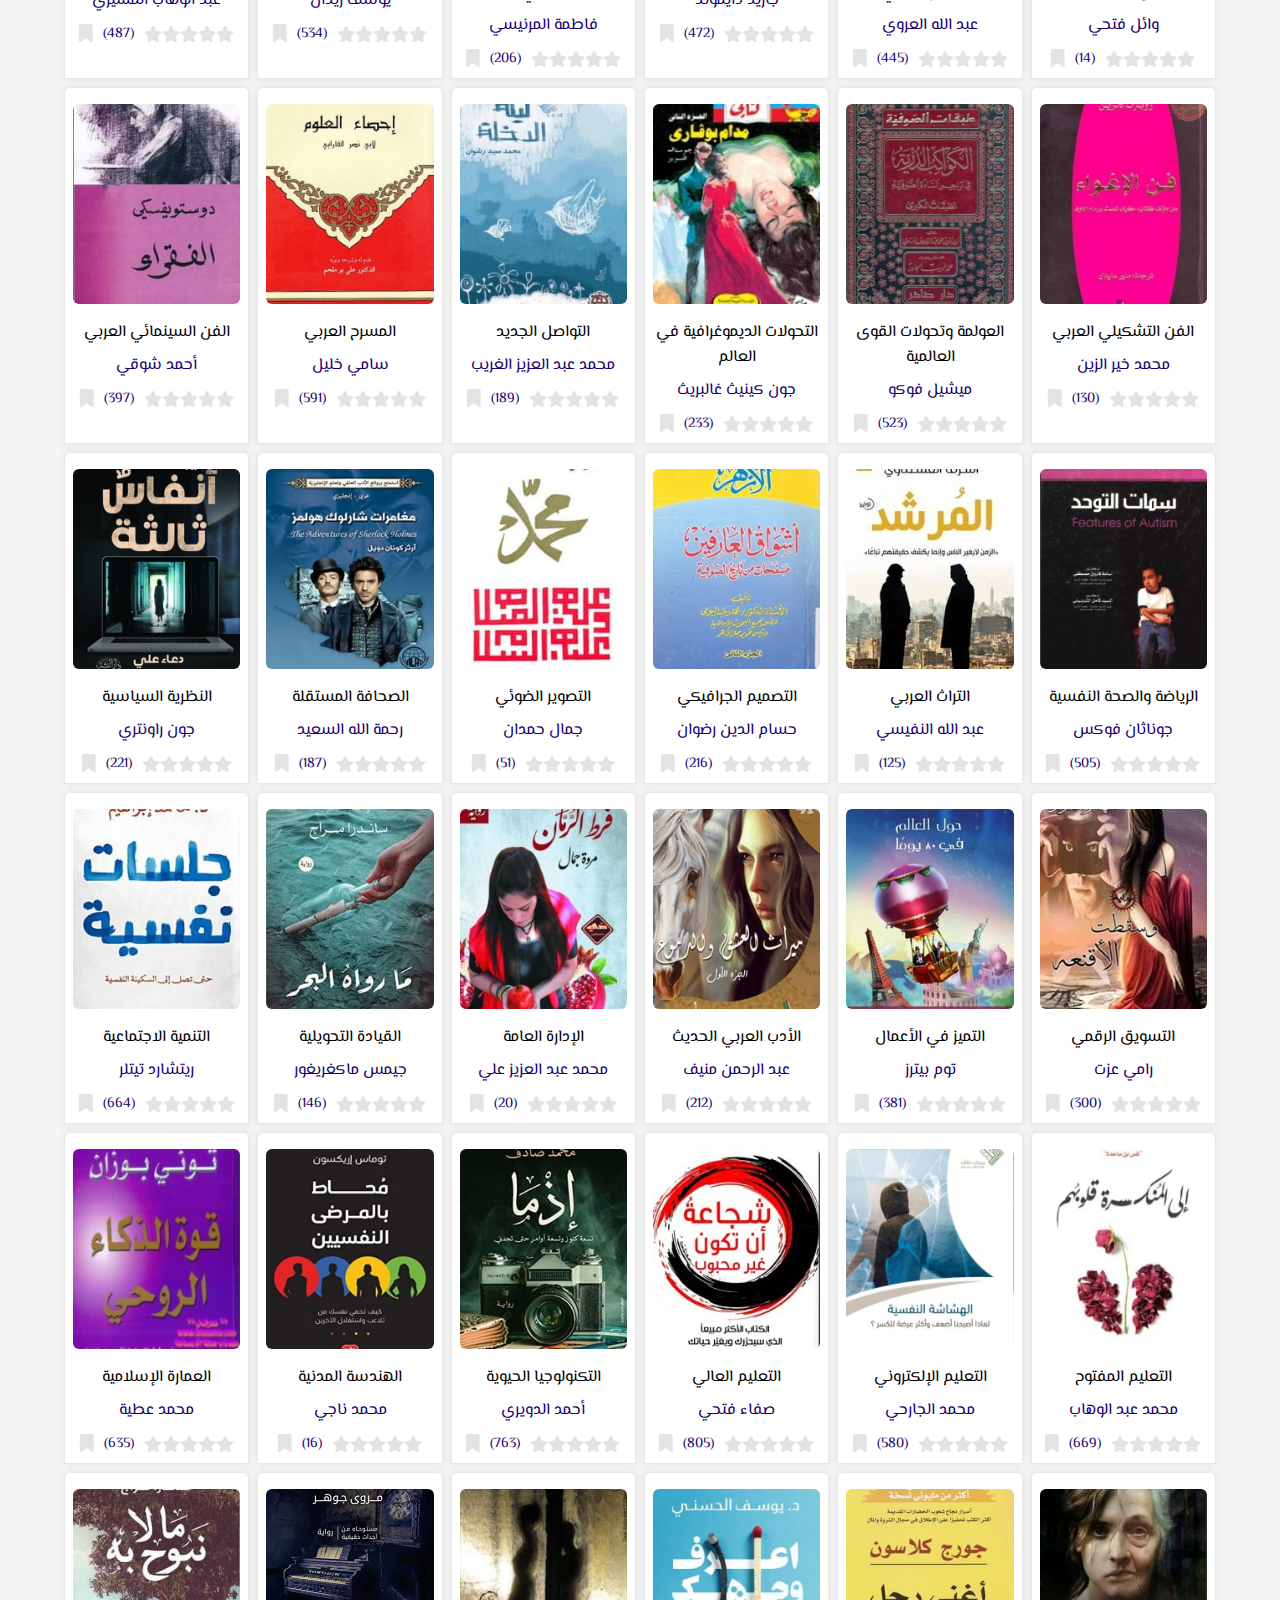
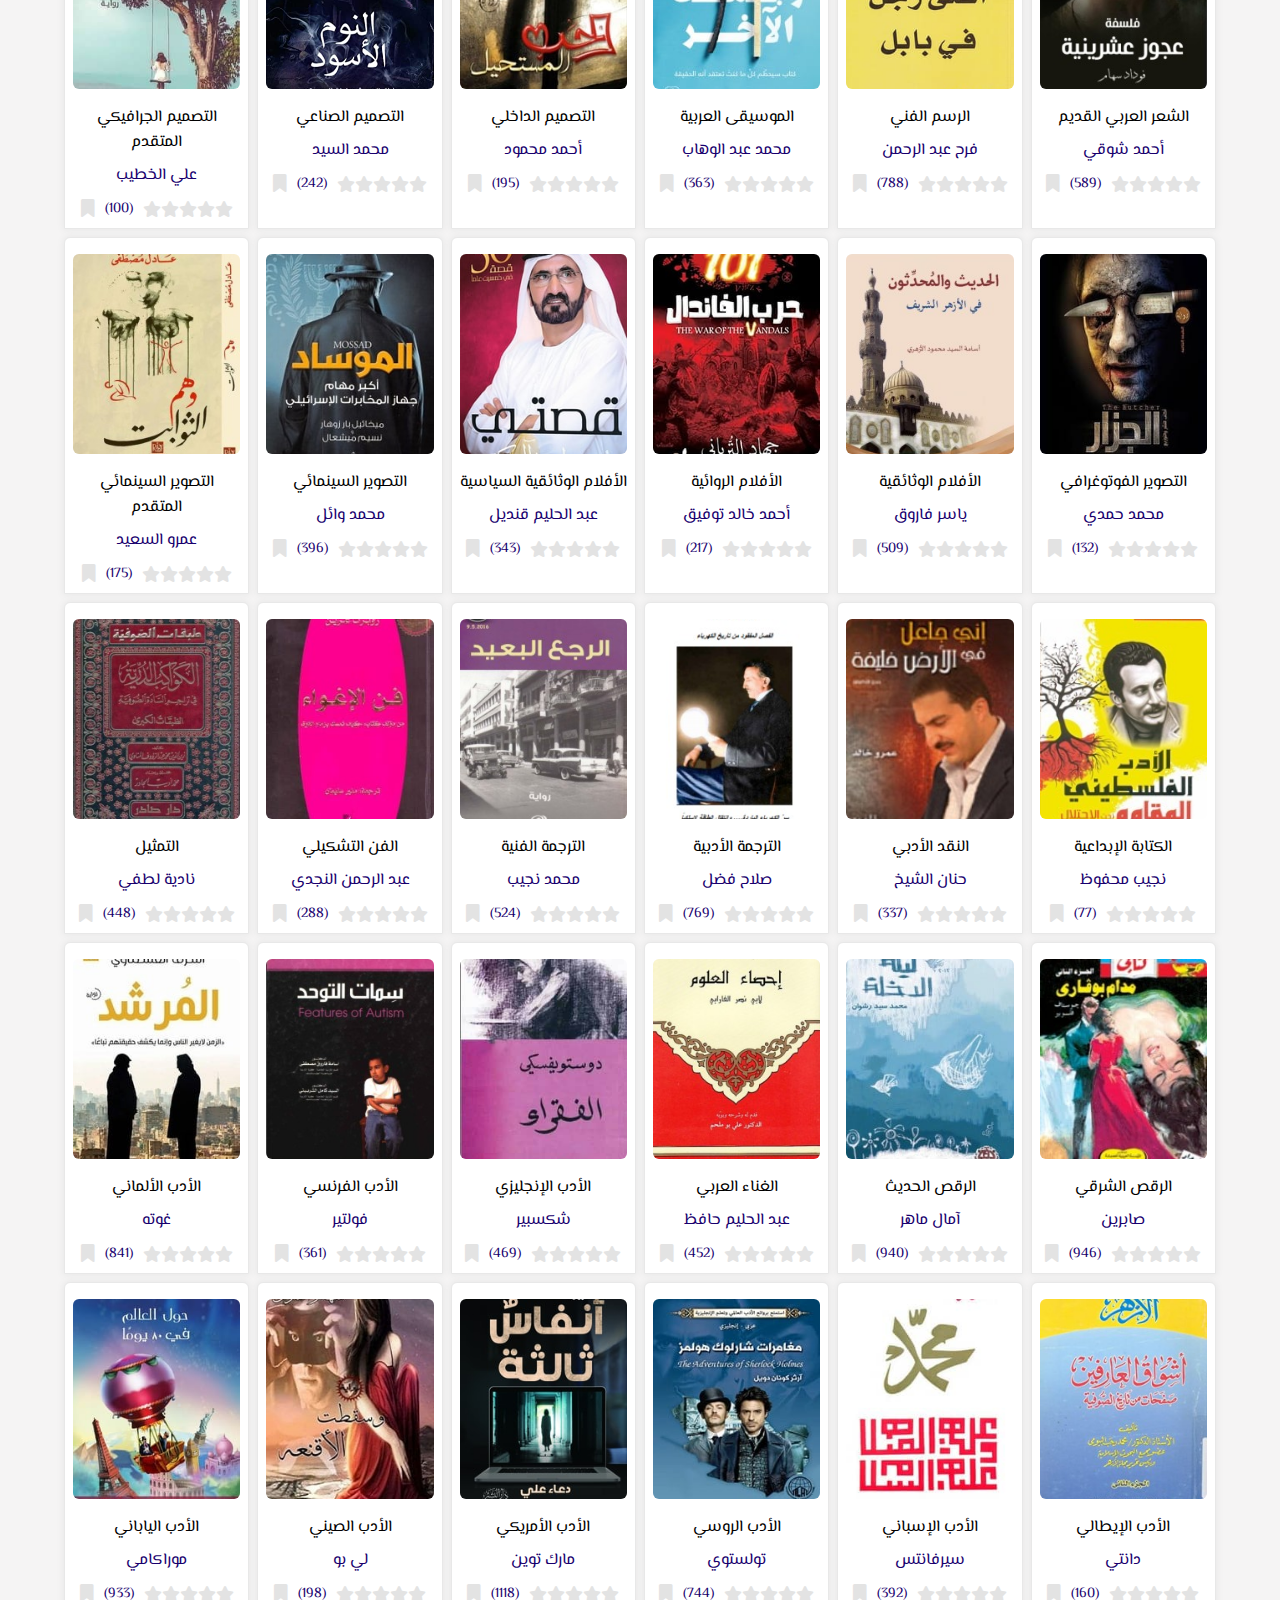
<file: bestBooks.html>
<!DOCTYPE html>
<html lang="ar" dir="rtl">

<head>
  <meta charset="UTF-8" />
  <meta http-equiv="X-UA-Compatible" content="IE=edge" />
  <meta name="viewport" content="width=device-width, initial-scale=1.0" />
  <meta name="description"
    content="كتوباتي مكتبة الكترونية لتحميل ونشر الكتب الإلكترونية pdf المتوفرة بشكل مجاني على الأنترنت. آلاف الكتب والروايات الإلكترونية بانتظارك مجانا." />
  <meta name="keywords" content="مكتبة كتوباتي، كتوباتي، كتب، تحميل كتب، كتب إلكترونية، كتب مجانية " />
  <meta name="author" content="Sharif Tarek Atallah" />
  <title>كتوباتي...كتبك معك أينما إرتحلت📚🥰☕</title>
  <!-- css -->
  <link rel="stylesheet" href="src/css/style.css" />
  <!-- icons -->
  <link rel="stylesheet" href="https://cdnjs.cloudflare.com/ajax/libs/font-awesome/6.4.0/css/all.min.css" />
</head>

<body>
  <header>
    <ul>
      <li>
        <a href="index.html"><img src="assets/images/logo.png" alt="كتوباتي" loading="eager" /></a>
      </li>
      <li class="publish">
        <a href="publishBook.html">
          <i class="fa-solid fa-book-open"></i> انشر كتابك</a>
        <button>
          <i class="fa-solid fa-magnifying-glass"></i> ابحث عن كتاب
        </button>
      </li>
      <li class="user">
        <a href="login.html" class="btn-1"> دخول</a>
        <a href="signup.html" class="btn-2"> حساب جديد</a>
      </li>
      <i class="fa-solid fa-bars"></i>
    </ul>
    <nav>
      <a href="index.html"><i class="fa-solid fa-house"></i>
        <p>الرئيسية</p>
      </a>
      <a href="bestBooks.html" class="active-linked"><i class="fa-solid fa-award"></i>
        <p>الأفضل</p>
      </a>
      <a href="categories.html"><i class="fa-regular fa-rectangle-list"></i>
        <p>الأقسام</p>
      </a>
      <a href="authors.html"><i class="fa-solid fa-people-group"></i>
        <p>الكُتاب</p>
      </a>
    </nav>
  </header>
  <!-- the search section -->
  <section class=" search best-background ">
    <h2>كتوباتي .. أفضل الكتب 📔📔</h2>
  </section>
  <!-- the part of the best books -->
  <div class="best-books">
    <div class="books">
    </div>
  </div>
  <!-- the spareted parts of the site like search bar and the sidebar  -->
  <div class="search-bar show-search-bar">
    <input type="search" name="search" id="search" placeholder=" إبحث عن كتاب أو مؤلف أو قسم كتاب " />
    <i class="fa-solid fa-magnifying-glass"></i>
    <button class="btn-1">بحث</button>
  </div>
  <!-- the overlay  -->
  <div class="overlay"></div>
  <!-- the part of the sidebar -->
  <div class="sidebar">
    <i class="fa-solid fa-xmark close"></i>
    <ul>
      <li><a href="rights.html">حقوق الملكية</a></li>
      <li><a href="privacy.html">سياسة الخصوصية</a></li>
      <li><a href="publish.html">انشر كتبك الملكية</a></li>
      <li><a href="contact.html">اتصل بنا</a></li>
    </ul>
    <div class="social">
      <i class="fa-brands fa-facebook"></i>
      <i class="fa-brands fa-instagram"></i>
      <i class="fa-brands fa-linkedin"></i>
      <i class="fa-brands fa-twitter"></i>
    </div>
  </div>

  <!-- the js file of allBooks -->
  <script src="src/js/allBooks.js"></script>
  <!-- the all books js file -->
  <script src="src/js/bestbooks.js"></script>
  <!-- js file -->
  <script src="src/js/main.js"></script>
</body>

</html>
</file>
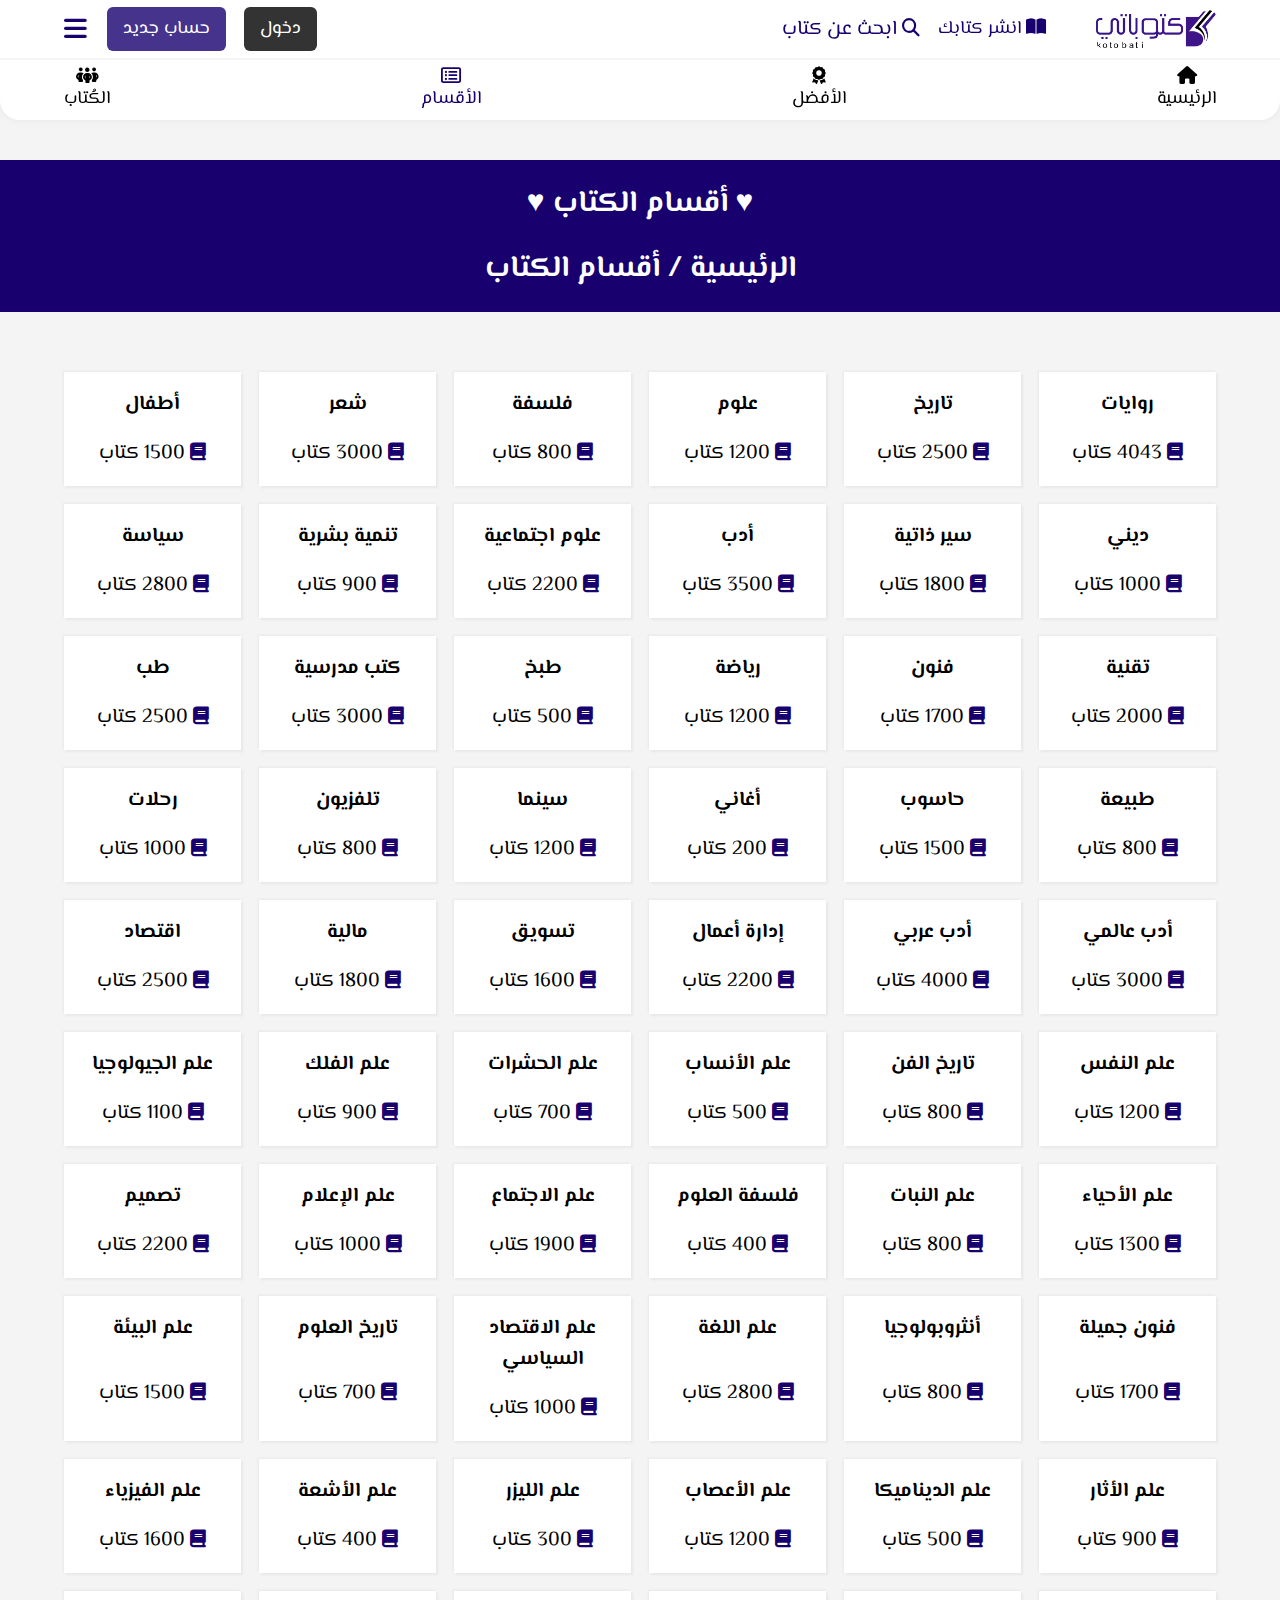
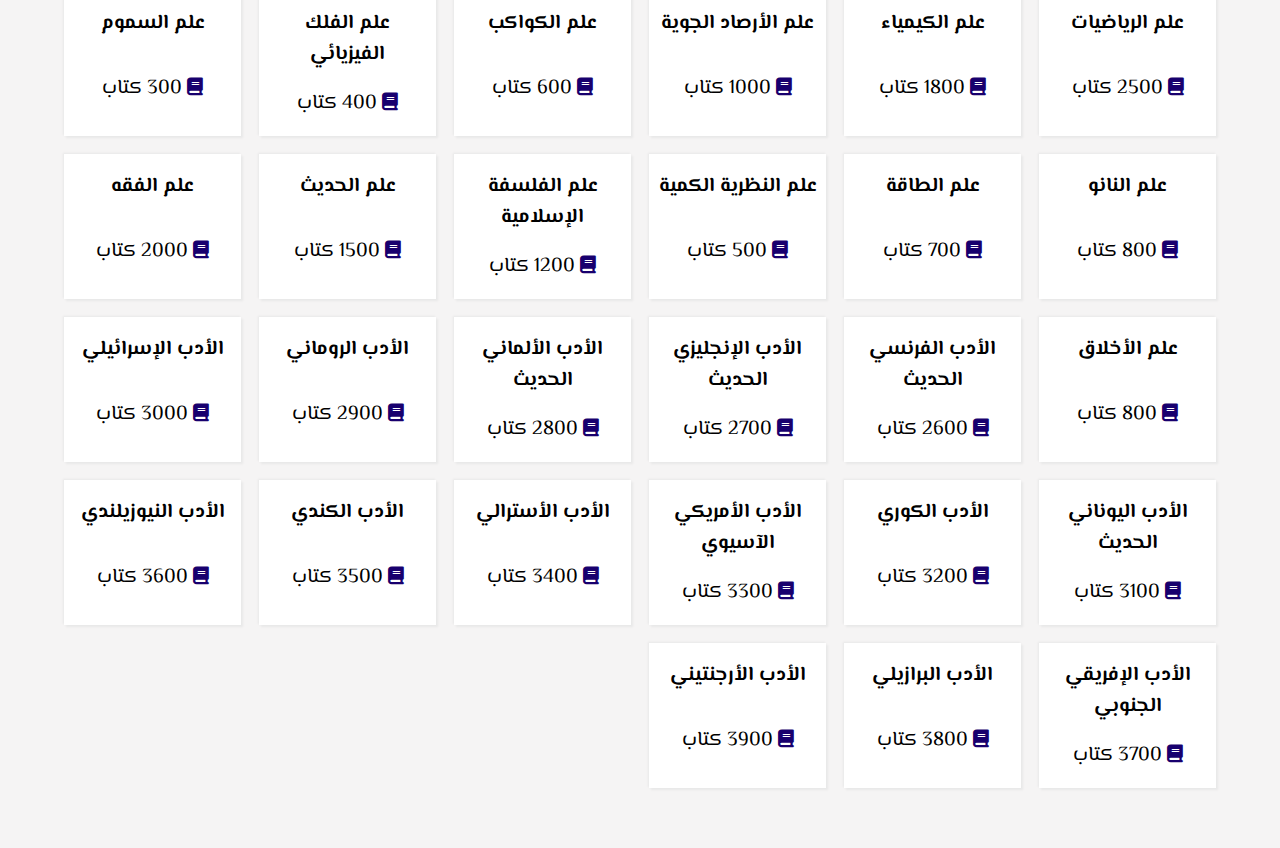
<file: categories.html>
<!DOCTYPE html>
<html lang="ar" dir="rtl">
  <head>
    <meta charset="UTF-8" />
    <meta http-equiv="X-UA-Compatible" content="IE=edge" />
    <meta name="viewport" content="width=device-width, initial-scale=1.0" />
    <meta
      name="description"
      content="كتوباتي مكتبة الكترونية لتحميل ونشر الكتب الإلكترونية pdf المتوفرة بشكل مجاني على الأنترنت. آلاف الكتب والروايات الإلكترونية بانتظارك مجانا."
    />
    <meta
      name="keywords"
      content="مكتبة كتوباتي، كتوباتي، كتب، تحميل كتب، كتب إلكترونية، كتب مجانية "
    />
    <meta name="author" content="Sharif Tarek Atallah" />
    <title>كتوباتي...كتبك معك أينما إرتحلت📚🥰☕</title>
    <!-- css -->
    <link rel="stylesheet" href="src/css/style.css" />
    <!-- icons -->
    <link
      rel="stylesheet"
      href="https://cdnjs.cloudflare.com/ajax/libs/font-awesome/6.4.0/css/all.min.css"
    />
  </head>
  <body>
    <header>
      <ul>
        <li>
          <a href="index.html"
            ><img src="assets/images/logo.png" alt="كتوباتي" loading="eager"
          /></a>
        </li>
        <li class="publish">
          <a href="publishBook.html">
            <i class="fa-solid fa-book-open"></i> انشر كتابك</a
          >
          <button>
            <i class="fa-solid fa-magnifying-glass"></i> ابحث عن كتاب
          </button>
        </li>
        <li class="user">
          <a href="login.html" class="btn-1"> دخول</a>
          <a href="signup.html" class="btn-2"> حساب جديد</a>
        </li>
        <i class="fa-solid fa-bars"></i>
      </ul>
      <nav>
        <a href="index.html"
          ><i class="fa-solid fa-house"></i>
          <p>الرئيسية</p>
        </a>
        <a href="bestBooks.html"
          ><i class="fa-solid fa-award"></i>
          <p>الأفضل</p></a
        >
        <a href="categories.html" class="active-linked"
          ><i class="fa-regular fa-rectangle-list"></i>
          <p>الأقسام</p>
        </a>
        <a href="authors.html"
          ><i class="fa-solid fa-people-group"></i>
          <p>الكُتاب</p>
        </a>
      </nav>
    </header>
    <!-- the search section -->
    <!-- the search section -->
    <section class="search" style="padding: 1rem">
      <h2>♥ أقسام الكتاب ♥</h2>
      <h2>الرئيسية / أقسام الكتاب</h2>
    </section>
    <!-- the part of the publishing book -->
    <section class="publish-books categories"></section>
    <!-- the spareted parts of the site like search bar and the sidebar  -->
    <div class="search-bar show-search-bar">
      <input
        type="search"
        name="search"
        id="search"
        placeholder=" إبحث عن كتاب أو مؤلف أو قسم كتاب "
      />
      <i class="fa-solid fa-magnifying-glass"></i>
      <button class="btn-1">بحث</button>
    </div>
    <!-- the overlay  -->
    <div class="overlay"></div>
    <!-- the part of the sidebar -->
    <div class="sidebar">
      <i class="fa-solid fa-xmark close"></i>
      <ul>
        <li><a href="rights.html">حقوق الملكية</a></li>
        <li><a href="privacy.html">سياسة الخصوصية</a></li>
        <li><a href="publish.html">انشر كتبك الملكية</a></li>
        <li><a href="contact.html">اتصل بنا</a></li>
      </ul>
      <div class="social">
        <i class="fa-brands fa-facebook"></i>
        <i class="fa-brands fa-instagram"></i>
        <i class="fa-brands fa-linkedin"></i>
        <i class="fa-brands fa-twitter"></i>
      </div>
    </div>
    <!-- the categories file -->
    <script src="src/js/categories.js"></script>
    <!-- js file -->
    <script src="src/js/main.js"></script>
  </body>
</html>
</file>
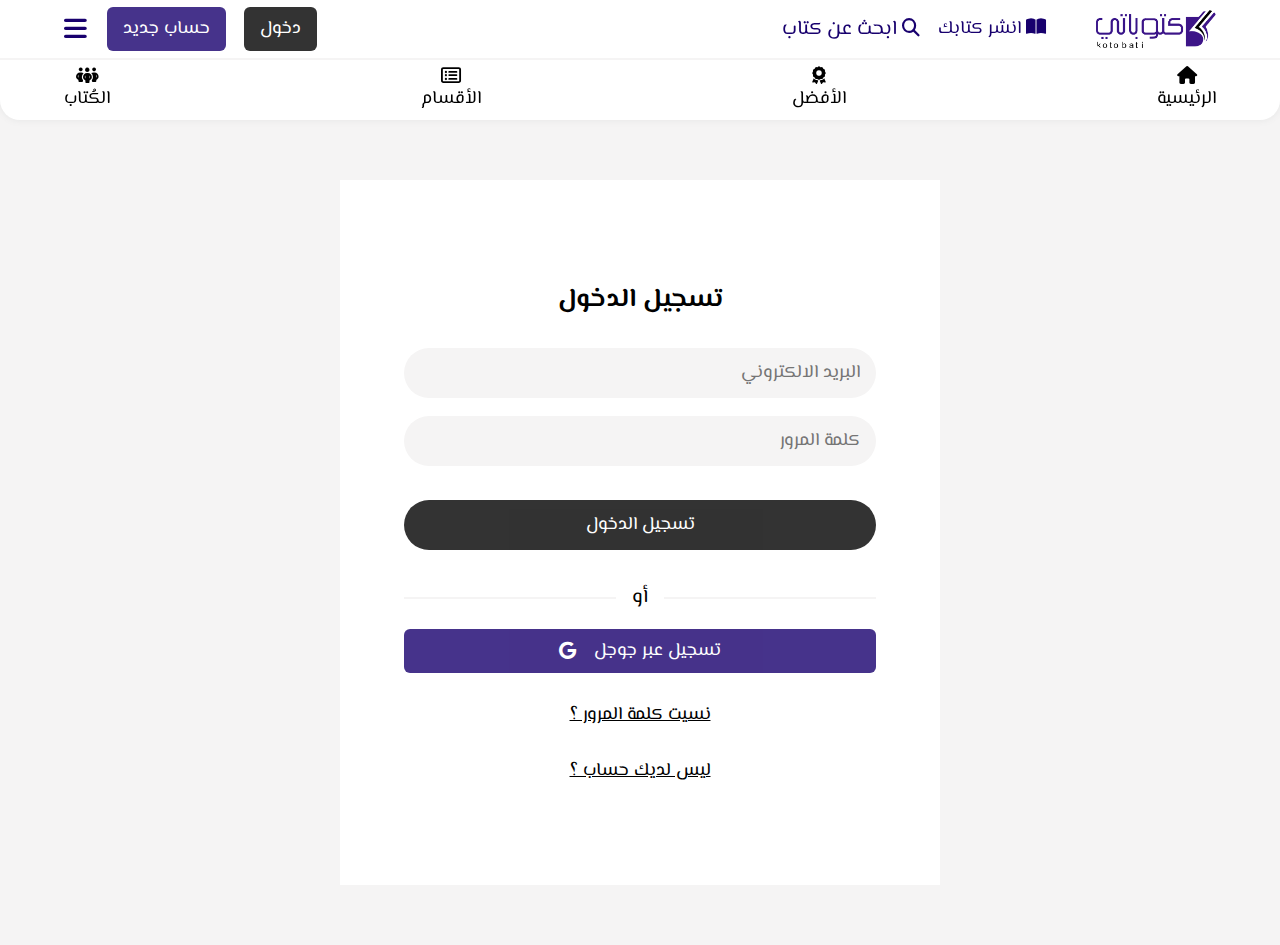
<file: login.html>
<!DOCTYPE html>
<html lang="ar" dir="rtl">

<head>
  <meta charset="UTF-8" />
  <meta http-equiv="X-UA-Compatible" content="IE=edge" />
  <meta name="viewport" content="width=device-width, initial-scale=1.0" />
  <meta name="description"
    content="كتوباتي مكتبة الكترونية لتحميل ونشر الكتب الإلكترونية pdf المتوفرة بشكل مجاني على الأنترنت. آلاف الكتب والروايات الإلكترونية بانتظارك مجانا." />
  <meta name="keywords" content="مكتبة كتوباتي، كتوباتي، كتب، تحميل كتب، كتب إلكترونية، كتب مجانية " />
  <meta name="author" content="Sharif Tarek Atallah" />
  <title>كتوباتي...كتبك معك أينما إرتحلت📚🥰☕</title>
  <!-- icons -->
  <link rel="stylesheet" href="https://cdnjs.cloudflare.com/ajax/libs/font-awesome/6.4.0/css/all.min.css" />
  <!-- css -->
  <link rel="stylesheet" href="src/css/style.css" />
</head>

<body>
  <header>
    <ul>
      <li>
        <a href="index.html"><img src="assets/images/logo.png" alt="كتوباتي" loading="eager" /></a>
      </li>
      <li class="publish">
        <a href="publishBook.html">
          <i class="fa-solid fa-book-open"></i> انشر كتابك</a>
        <button>
          <i class="fa-solid fa-magnifying-glass"></i> ابحث عن كتاب
        </button>
      </li>
      <li class="user">
        <a href="login.html" class="btn-1"> دخول</a>
        <a href="signup.html" class="btn-2"> حساب جديد</a>
      </li>
      <i class="fa-solid fa-bars"></i>
    </ul>
    <nav>
      <a href="/index.html"><i class="fa-solid fa-house"></i>
        <p>الرئيسية</p>
      </a>
      <a href="bestBooks.html"><i class="fa-solid fa-award"></i>
        <p>الأفضل</p>
      </a>
      <a href="categories.html"><i class="fa-regular fa-rectangle-list"></i>
        <p>الأقسام</p>
      </a>
      <a href="authors.html"><i class="fa-solid fa-people-group"></i>
        <p>الكُتاب</p>
      </a>
    </nav>
  </header>
  <!-- the search section -->
  <!-- the login-form  -->
  <section class="login">
    <h2>تسجيل الدخول</h2>
    <form>
      <input type="text" placeholder="البريد الالكتروني" />
      <input type="password" placeholder="كلمة المرور" />
      <input type="submit" value="تسجيل الدخول" class="submit" />
    </form>
    <p class="more-options">أو</p>
    <a class="btn-2" href="https://www.google.com">
      <span>تسجيل عبر جوجل</span>
      <i class="fa-brands fa-google"></i>
    </a>
    <a href="password.html" class="forget-password">نسيت كلمة المرور ؟</a>
    <a href="signup.html" class="have-account">ليس لديك حساب ؟</a>
  </section>
  <!-- the spareted parts of the site like search bar and the sidebar  -->
  <div class="search-bar show-search-bar">
    <input type="search" name="search" id="search" placeholder=" إبحث عن كتاب أو مؤلف أو قسم كتاب " />
    <i class="fa-solid fa-magnifying-glass"></i>
    <button class="btn-1">بحث</button>
  </div>
  <!-- the overlay  -->
  <div class="overlay"></div>
  <!-- ======================================the part of the sidebar=================================== -->
  <div class="sidebar">
    <i class="fa-solid fa-xmark close"></i>
    <ul>
      <li><a href="rights.html">حقوق الملكية</a></li>
      <li><a href="privacy.html">سياسة الخصوصية</a></li>
      <li><a href="publish.html">انشر كتبك الملكية</a></li>
      <li><a href="contact.html">اتصل بنا</a></li>
    </ul>
    <div class="social">
      <i class="fa-brands fa-facebook"></i>
      <i class="fa-brands fa-instagram"></i>
      <i class="fa-brands fa-linkedin"></i>
      <i class="fa-brands fa-twitter"></i>
    </div>
  </div>
  <!-- the all books js file -->
  <script src="src/js/bestbooks.js"></script>
  <!-- js file -->
  <script src="src/js/main.js"></script>
</body>

</html>
</file>
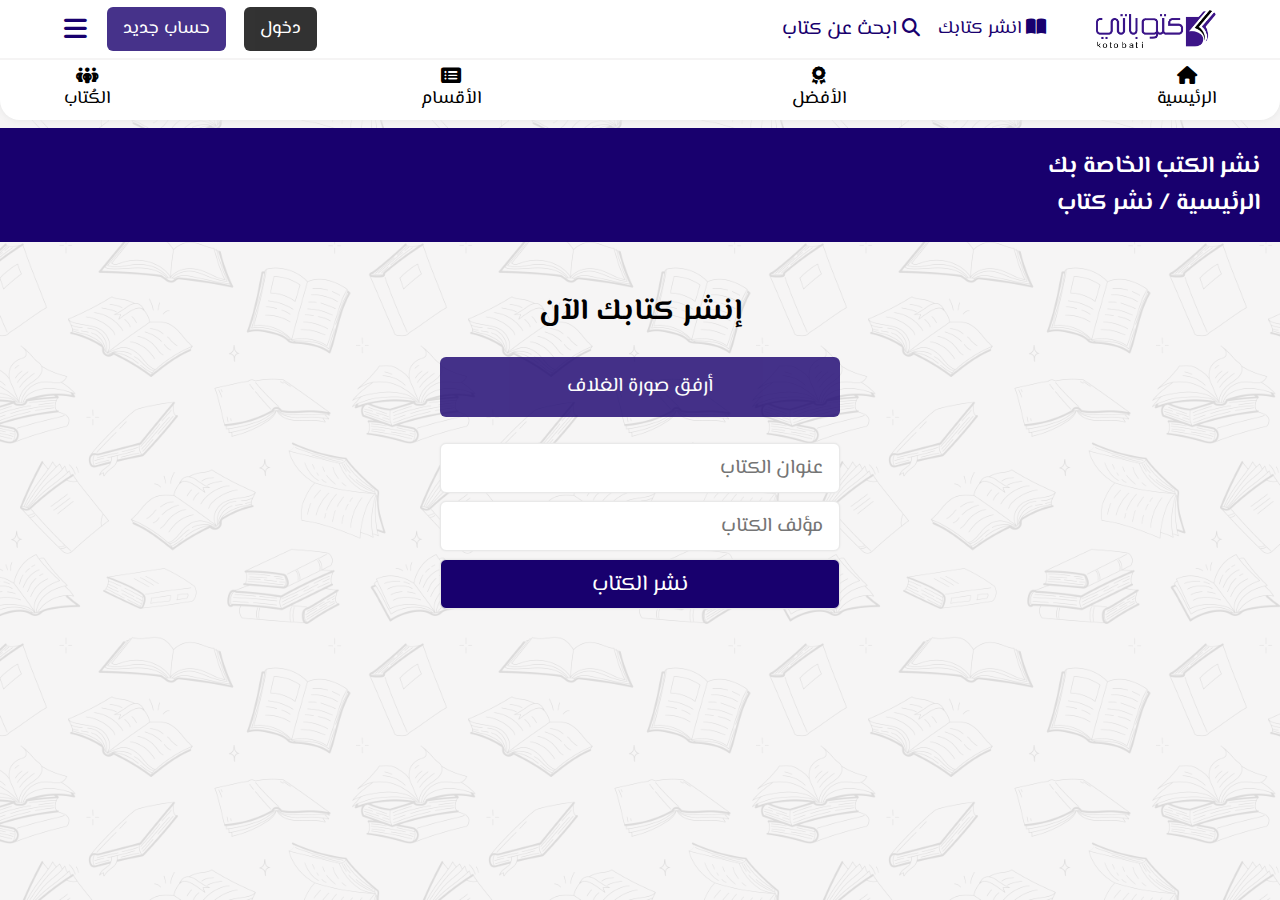
<file: publishBook.html>
<!DOCTYPE html>
<html lang="ar" dir="rtl">
  <head>
    <meta charset="UTF-8" />
    <meta http-equiv="X-UA-Compatible" content="IE=edge" />
    <meta name="viewport" content="width=device-width, initial-scale=1.0" />
    <meta
      name="description"
      content="كتوباتي مكتبة الكترونية لتحميل ونشر الكتب الإلكترونية pdf المتوفرة بشكل مجاني على الأنترنت. آلاف الكتب والروايات الإلكترونية بانتظارك مجانا."
    />
    <meta
      name="keywords"
      content="مكتبة كتوباتي، كتوباتي، كتب، تحميل كتب، كتب إلكترونية، كتب مجانية "
    />
    <meta name="author" content="Sharif Tarek Atallah" />
    <title>كتوباتي...كتبك معك أينما إرتحلت📚🥰☕</title>
    <!-- css -->
    <link rel="stylesheet" href="src/css/style.css" />
    <!-- icons -->
    <link
      rel="stylesheet"
      href="https://cdnjs.cloudflare.com/ajax/libs/font-awesome/6.4.0/css/all.min.css"
    />
    <!-- the assets images -->
  </head>
  <body>
    <header>
          <ul>
        <li>
          <a href="index.html"
            ><img src="assets/images/logo.png" alt="كتوباتي"
          loading="eager"/></a>
        </li>
        <li class="publish">
          <a href="publishBook.html">
            <i class="fa-solid fa-book-open"></i> انشر كتابك</a
          >
          <button>
            <i class="fa-solid fa-magnifying-glass"></i> ابحث عن كتاب
          </button>
        </li>
        <li class="user">
          <a href="login.html" class="btn-1"> دخول</a>
          <a href="signup.html" class="btn-2"> حساب جديد</a>
        </li>
        <i class="fa-solid fa-bars"></i>
      </ul> 
      <nav>
        <a href="index.html"
          ><i class="fa-solid fa-house"></i>
          <p>الرئيسية</p>
        </a>
        <a href="bestBooks.html"
          ><i class="fa-solid fa-award"></i>
          <p>الأفضل</p></a
        >
        <a href="categories.html"
          ><i class="fa-solid fa-rectangle-list"></i>
          <p>الأقسام</p>
        </a>
        <a href="authors.html"
          ><i class="fa-solid fa-people-group"></i>
          <p>الكُتاب</p>
        </a>
      </nav>
    </header>
    <!-- the search section -->
    <!-- the search section -->
    <section class="publishing-navigation" style="padding: 1rem">
      <h3>نشر الكتب الخاصة بك</h3>
      <h3>الرئيسية /  <span>نشر كتاب</span>  </h3>
    </section>
    <!-- the part of the publishing book -->
    <div class="publishing"> 
      <section class="publishing-container">
        <h2>إنشر كتابك الآن </h2>
        <div class="form">
          <div class="upload-file">
            <input  type="file" id="file" />
            <span class="btn-1"> أرفق صورة الغلاف</span>
          </div>
          <form>
            <input type="text" placeholder="عنوان الكتاب" class="title-book">
            <input type="text" placeholder="مؤلف الكتاب" class="author-book">
            <input type="submit" value="نشر الكتاب" class="publish-book">
          </form>
        </div>
      </section>
    </div>
    <!-- the spareted parts of the site like search bar and the sidebar  -->
    <div class="search-bar show-search-bar">
      <input
        type="search"
        name="search"
        id="search"
        placeholder=" إبحث عن كتاب أو مؤلف أو قسم كتاب "
      />
      <i class="fa-solid fa-magnifying-glass"></i>
      <button class="btn-1">بحث</button>
    </div>
    <!-- the overlay  -->
    <div class="overlay"></div>
    <!-- the part of the sidebar -->
    <div class="sidebar">
      <i class="fa-solid fa-xmark close"></i>
      <ul>
        <li><a href="rights.html">حقوق الملكية</a></li>
        <li><a href="privacy.html">سياسة الخصوصية</a></li>
        <li><a href="publish.html">انشر كتبك الملكية</a></li>
        <li><a href="contact.html">اتصل بنا</a></li>
      </ul>
      <div class="social">
        <i class="fa-brands fa-facebook"></i>
        <i class="fa-brands fa-instagram"></i>
        <i class="fa-brands fa-linkedin"></i>
        <i class="fa-brands fa-twitter"></i>
      </div>
    </div>
    <!-- the categories file -->
    <!-- js file -->
    <script src="src/js/main.js"></script>
  </body>
</html
</file>
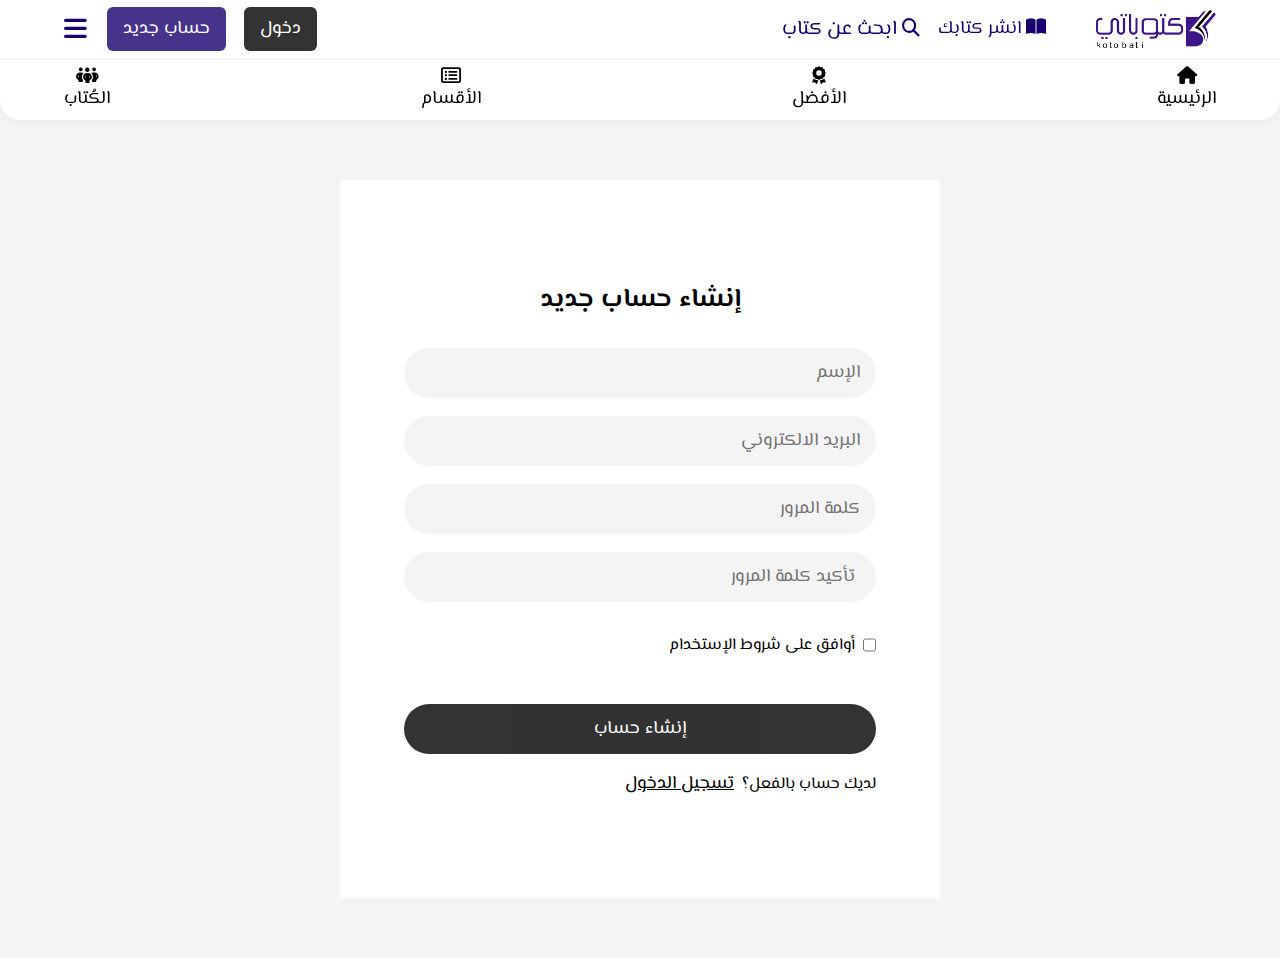
<file: signup.html>
<!DOCTYPE html>
<html lang="ar" dir="rtl">

<head>
  <meta charset="UTF-8" />
  <meta http-equiv="X-UA-Compatible" content="IE=edge" />
  <meta name="viewport" content="width=device-width, initial-scale=1.0" />
  <meta name="description"
    content="كتوباتي مكتبة الكترونية لتحميل ونشر الكتب الإلكترونية pdf المتوفرة بشكل مجاني على الأنترنت. آلاف الكتب والروايات الإلكترونية بانتظارك مجانا." />
  <meta name="keywords" content="مكتبة كتوباتي، كتوباتي، كتب، تحميل كتب، كتب إلكترونية، كتب مجانية " />
  <meta name="author" content="Sharif Tarek Atallah" />
  <title>كتوباتي...كتبك معك أينما إرتحلت📚🥰☕</title>
  <!-- css -->
  <link rel="stylesheet" href="src/css/style.css" />
  <!-- icons -->
  <link rel="stylesheet" href="https://cdnjs.cloudflare.com/ajax/libs/font-awesome/6.4.0/css/all.min.css" />
</head>

<body>
  <header>
    <ul>
      <li>
        <a href="index.html"><img src="assets/images/logo.png" alt="كتوباتي" loading="eager" /></a>
      </li>
      <li class="publish">
        <a href="publishBook.html">
          <i class="fa-solid fa-book-open"></i> انشر كتابك</a>
        <button>
          <i class="fa-solid fa-magnifying-glass"></i> ابحث عن كتاب
        </button>
      </li>
      <li class="user">
        <a href="login.html" class="btn-1"> دخول</a>
        <a href="signup.html" class="btn-2"> حساب جديد</a>
      </li>
      <i class="fa-solid fa-bars"></i>
    </ul>
    <nav>
      <a href="index.html"><i class="fa-solid fa-house"></i>
        <p>الرئيسية</p>
      </a>
      <a href="bestBooks.html"><i class="fa-solid fa-award"></i>
        <p>الأفضل</p>
      </a>
      <a href="categories.html"><i class="fa-regular fa-rectangle-list"></i>
        <p>الأقسام</p>
      </a>
      <a href="authors.html"><i class="fa-solid fa-people-group"></i>
        <p>الكُتاب</p>
      </a>
    </nav>
  </header>
  <!-- the search section -->
  <!-- the login-form  -->
  <section class="login">
    <h2>إنشاء حساب جديد</h2>
    <form>
      <input type="text" placeholder="الإسم" />
      <input type="text" placeholder="البريد الالكتروني" />
      <input type="password" placeholder="كلمة المرور" />
      <input type="password" placeholder=" تأكيد كلمة المرور" />
      <div class="agree-conditions">
        <input type="checkbox" name="agreeConditions" id="agreeConditions" />
        <label for="agreeConditions">أوافق على شروط الإستخدام </label>
      </div>
      <input type="submit" value=" إنشاء حساب " class="submit" />
    </form>
    <div class="already-have-account">
      <p>لديك حساب بالفعل؟</p>
      <a href="login.html" class="have-account"> تسجيل الدخول </a>
    </div>
  </section>
  <!-- the spareted parts of the site like search bar and the sidebar  -->
  <div class="search-bar show-search-bar">
    <input type="search" name="search" id="search" placeholder=" إبحث عن كتاب أو مؤلف أو قسم كتاب " />
    <i class="fa-solid fa-magnifying-glass"></i>
    <button class="btn-1">بحث</button>
  </div>
  <!-- the overlay  -->
  <div class="overlay"></div>
  <!-- ======================================the part of the sidebar=================================== -->
  <div class="sidebar">
    <i class="fa-solid fa-xmark close"></i>
    <ul>
      <li><a href="rights.html">حقوق الملكية</a></li>
      <li><a href="privacy.html">سياسة الخصوصية</a></li>
      <li><a href="publish.html">انشر كتبك الملكية</a></li>
      <li><a href="contact.html">اتصل بنا</a></li>
    </ul>
    <div class="social">
      <i class="fa-brands fa-facebook"></i>
      <i class="fa-brands fa-instagram"></i>
      <i class="fa-brands fa-linkedin"></i>
      <i class="fa-brands fa-twitter"></i>
    </div>
  </div>
  <!-- the all books js file -->
  <script src="src/js/bestbooks.js"></script>
  <!-- js file -->
  <script src="src/js/main.js"></script>
</body>

</html>
</file>
<file: src/css/style.css>
@import url(https://fonts.googleapis.com/css?family=El+Messiri:regular,500,600,700);
* {
  padding: 0;
  margin: 0;
  box-sizing: border-box;
  font-family: "El Messiri", sans-serif;
  border: none;
  list-style: none;
  outline: none;
  text-decoration: none;
  scroll-behavior: smooth;
}
:root {
  --purple: rgb(24, 0, 110);
  --black: black;
  --white: white;
  --silver: rgb(245, 244, 244);
  --shadow-color: rgb(232, 232, 232);
  --stars-color: rgb(227, 227, 227);
  --gray1: rgb(51, 51, 51);
  --gray2: rgb(34, 34, 34);
  --gray3: rgb(33, 37, 41);
  --sm-pad-mar: 0.4rem;
  --lg-pad-mar: 0.8rem;
  --xlg-pad-mar: 1.4rem;
  --sm-gap: 0.4rem;
  --lg-gap: 0.9rem;
  --xlg-gap: 1.5rem;
  --sm-border: 0.3rem;
  --lg-border: 1rem;
  --transition: all 0.3s ease-in-out;
  --box-shadow: 0.1rem 0.1rem 0.1rem var(--shadow-color),
    -0.07rem -0.06rem 0.1rem var(--shadow-color);
  --all-sides-shadow: 0 0 0.3rem 0.05rem var(--shadow-color);
}

html {
  font-size: 20px;
}
body {
  background-color: var(--silver);
}
/* the general styles */
button {
  background-color: transparent;
  font-size: 1rem;
  color: var(--purple);
  cursor: pointer;
  transition: var(--transition);
}
a,
i {
  color: var(--purple);
  font-size: 0.9rem;
}

.btn-1,
.btn-2 {
  background-color: var(--black);
  color: var(--white);
  padding: var(--sm-pad-mar) var(--lg-pad-mar);
  border-radius: var(--sm-border);
  font-size: 0.9rem;
  opacity: 0.8;
  transition: var(--transition);
  cursor: pointer;
  display: flex;
  gap: var(--lg-gap);
  align-items: center;
  justify-content: center;
}
.btn-1 i,
.btn-2 i {
  color: var(--white);
}
.btn-2 {
  background-color: var(--purple);
}
.btn-1:hover,
.btn-2:hover {
  opacity: 1;
}
img {
  width: 100%;
  display: block;
  border-radius: var(--sm-border);
  object-fit: cover;
  height: 100%;
  -webkit-border-radius: var(--sm-border);
  -moz-border-radius: var(--sm-border);
  -ms-border-radius: var(--sm-border);
  -o-border-radius: var(--sm-border);
}
h3 {
  color: var(--white);
}
h3 span {
  color: var(--gray1);
}
.stars i {
  color: var(--stars-color);
}
.stars i.active {
  color: var(--purple);
}
/*  the main styles */
header {
  background-color: var(--white);
  border-radius: 0 0 var(--lg-border) var(--lg-border);
  box-shadow: var(--all-sides-shadow);
  overflow: hidden;
  position: sticky;
  top: 0;
  z-index: 9999;
}
ul {
  display: flex;
  align-items: center;
  height: 3rem;
  border-bottom: 0.1rem solid var(--silver);
  padding: 0 5%;
}
.publish,
.user {
  margin-right: 2.5rem;
  display: flex;
  gap: var(--lg-gap);
  align-items: center;
}
ul .user {
  margin-right: auto;
}
ul .fa-bars {
  font-size: 1.3rem;
  cursor: pointer;
  margin-right: 1rem;
  z-index: 99999;
}
ul a img {
  width: 6rem;
}
header nav {
  display: flex;
  height: 3rem;
  align-items: center;
  padding: 0 5%;
  justify-content: space-between;
}
header nav a {
  display: grid;
  justify-items: center;
}
header nav a i,
header nav a p {
  color: var(--black);
}
a.active-linked i,
a.active-linked p {
  color: var(--purple);
}
/* the part of the search section */
section.search {
  display: flex;
  justify-content: center;
  align-items: center;
  padding: 2rem 1rem;
  background-color: var(--purple);
  flex-direction: column;
  gap: var(--lg-gap);
  margin-top: 2rem;
}
.search h2 {
  color: var(--white);
}
.search-bar {
  width: 100%;
  max-width: 40rem;
  height: 3rem;
  border-radius: var(--sm-border);
  background-color: var(--white);
  position: relative;
  border-radius: var(--sm-border);
  overflow: hidden;
  display: flex;
  align-items: center;
  -webkit-border-radius: var(--sm-border);
  -moz-border-radius: var(--sm-border);
  -ms-border-radius: var(--sm-border);
  -o-border-radius: var(--sm-border);
}
.search-bar input {
  position: absolute;
  width: 100%;
  height: 100%;
  padding: var(--sm-pad-mar) 2rem;
  font-size: 0.8rem;
  border: 0.06rem solid var(--silver);
}
.search-bar i {
  position: absolute;
  right: 2%;
  color: var(--black);
}
.search-bar button {
  position: absolute;
  left: 2%;
  padding: var(--sm-pad-mar) var(--xlg-pad-mar);
}
/* the style of the downloads of the search section */
.downloads-uploads {
  display: flex;
  align-items: center;
  color: var(--white);
  justify-content: space-between;
  position: relative;
  width: 100%;
  max-width: 40rem;
}
.downloads-uploads .downloads,
.downloads-uploads .upload {
  display: flex;
  align-items: center;
  gap: var(--sm-gap);
}
.downloads span:nth-child(1),
.downloads span:nth-child(3) {
  font-size: 1.2rem;
  font-weight: bolder;
}
/* the styles of the publish-books part */
.publish-books,
.best-books {
  padding: 3rem 5%;
  text-align: center;
}
.publish-books > a {
  width: fit-content;
}
.all-books,
.books {
  margin-top: 2rem;
  display: grid;
  grid-template-columns: repeat(6, 1fr);
  gap: var(--sm-gap);
}
.all-books .book,
.books .book {
  padding: var(--sm-pad-mar);
  background-color: var(--white);
  border-radius: var(--sm-border) var(--sm-border) 0 0;
  border: 0.07rem solid var(--shadow-color);
  box-shadow: var(--all-sides-shadow);
  transition: var(--transition);
  cursor: pointer;
  -webkit-border-radius: var(--sm-border) var(--sm-border) 0 0;
  -moz-border-radius: var(--sm-border) var(--sm-border) 0 0;
  -ms-border-radius: var(--sm-border) var(--sm-border) 0 0;
  -o-border-radius: var(--sm-border) var(--sm-border) 0 0;
  -webkit-transition: var(--transition);
  -moz-transition: var(--transition);
  -ms-transition: var(--transition);
  -o-transition: var(--transition);
  display: block;
  text-align: center;
}
.all-books .book:hover,
.books .book:hover {
  transform: translateY(-0.3rem);
}
.book .book-img {
  display: block;
  margin-bottom: var(--lg-pad-mar);
  height: 10rem;
  width: 100%;
}
.book a {
  font-size: 0.8rem;
  display: block;
  margin: var(--sm-pad-mar) 0;
}
.stars-downloads-bookmark {
  display: flex;
  align-items: center;
  gap: 0.5rem;
  margin-top: 0.5rem;
  justify-content: center;
}
.book .stars {
  display: flex;
  justify-content: center;
  align-items: center;
}
.book .stars .fa-star {
  font-size: 0.8rem;
  color: var(--stars-color);
}
.book .stars .fa-star.active {
  color: var(--purple);
}
.book-title {
  color: var(--black);
  font-size: 0.6rem;
}
.book p {
  font-size: 0.7rem;
  color: var(--purple);
}
.book .stars .book .stars p {
  color: var(--purple);
  margin: 0 0.3rem;
}
.book .bookmark {
  color: var(--stars-color);
}

/* show the search bar */
.show-search-bar {
  position: fixed;
  top: 0;
  left: 0;
  background-color: var(--white);
  height: 6rem;
  display: flex;
  justify-content: center;
  align-items: center;
  top: 7rem;
  left: 50%;
  transform: translateX(-50%);
  width: 40%;
  opacity: 0;
  pointer-events: none;
  z-index: 99999999;
}
.show-search-bar input {
  height: 50%;
  width: 96%;
  margin: 0 var(--sm-pad-mar);
}
.show-search-bar button {
  left: 3%;
}
.active-search-bar {
  opacity: 1;
  pointer-events: all;
}
/* the styles of the overlay layer */
.overlay {
  top: 0;
  left: 0;
  width: 0%;
  height: 100vh;
  background-color: var(--gray1);
  z-index: 999999;
  position: fixed;
  opacity: 0.6;
}
.show-overlay {
  width: 100%;
}
/* the styles of the sidebar */
.sidebar {
  width: 12rem;
  background-color: var(--white);
  position: fixed;
  z-index: 99999;
  height: 100vh;
  left: -100%;
  top: 0;
  box-shadow: var(--box-shadow);
  padding: var(--lg-pad-mar);
}
/* the appearing of the sidebar */
.show-sidebar {
  left: 0;
  transition: all 0.5s;
  -webkit-transition: all 0.5s;
  -moz-transition: all 0.5s;
  -ms-transition: all 0.5s;
  -o-transition: all 0.5s;
}
.sidebar i {
  font-size: 1.5rem;
  cursor: pointer;
}
.sidebar ul {
  margin-top: var(--xlg-pad-mar);
  display: unset;
}
.sidebar ul li a {
  color: var(--black);
}
.sidebar .social {
  display: flex;
  gap: var(--lg-gap);
  margin-top: var(--xlg-pad-mar);
  justify-content: center;
}
.sidebar .social i {
  color: var(--gray1);
  cursor: pointer;
  font-size: 1rem;
}
/* the styles of the best-books */

/* the styles of the categories */
.categories {
  display: grid;
  grid-template-columns: repeat(6, 1fr);
  gap: var(--lg-gap);
}
.box-writer {
  padding: 3rem var(--sm-pad-mar) 1rem;
  background-color: var(--white);
  box-shadow: var(--box-shadow);
  transition: var(--transition);
  border: 0.07rem solid transparent;
  cursor: pointer;
  display: grid;
  gap: var(--lg-gap);
}
.box-writer:hover {
  transform: translateY(-0.5rem);
  border: 0.07rem solid var(--gray1);
}
/* the style of the writer-books */
.writer-books {
  grid-template-columns: repeat(4, 1fr);
}
.writer-books .box-writer {
  padding: unset;
}
/* the part of the best books */
section.best-background {
  background-color: rgb(219, 219, 219);
  padding: 1rem 0;
  margin: 1rem 0;
}
.best-background h2 {
  color: var(--black);
}
/* the part of the authors */
.books-authors {
  background-color: var(--white);
  display: grid;
  grid-template-columns: repeat(5, 1fr);
  padding: 2rem 5%;
  gap: var(--lg-gap);
}
.box-writer .author-image {
  width: 6rem;
  height: 6rem;
  border-radius: 50%;
  overflow: hidden;
  margin: 0 auto;
  margin-bottom: var(--lg-pad-mar);
  border: 0.07rem solid var(--gray1);
  box-shadow: var(--box-shadow);
  cursor: pointer;
}
.author-image img {
  object-fit: fill;
}
.box-writer {
  width: 100%;
  text-align: center;
  padding: var(--lg-pad-mar) var(--sm-pad-mar);
}
/* =========================================the part of the publishing ==============================
===================================================================================================*/
.publishing-navigation {
  margin: var(--sm-pad-mar) 0;
  background-color: var(--purple);
}
.publishing {
  width: 100%;
}
.publishing::before {
  content: "";
  position: absolute;
  top: 0;
  left: 0;
  width: 100%;
  height: 100%;
  background-image: url(/assets/images/publishbook.jpg);
  opacity: 0.1;
  background-size: 20rem 20rem;
  z-index: -1;
}
.publishing-container {
  width: 100%;
  max-width: 20rem;
  margin: 0 auto;
  padding: var(--lg-pad-mar) 0;
}
.publishing h2 {
  color: var(--black);
  text-align: center;
  margin: 1.1rem 0;
}
.publishing .form {
  margin-top: var(--lg-pad-mar);
  display: flex;
  flex-direction: column;
  gap: var(--lg-gap);
  margin: 0 auto;
}
.publishing .form span {
  text-align: center;
  background-color: var(--purple);
}
.publishing form input {
  display: block;
  width: 100%;
  background-color: var(--white);
  border: 0.05rem solid rgb(233, 233, 233);
  box-shadow: 0 0 0.1rem rgb(228, 228, 228);
  border-radius: var(--sm-border);
  -webkit-border-radius: var(--sm-border);
  -moz-border-radius: var(--sm-border);
  -ms-border-radius: var(--sm-border);
  -o-border-radius: var(--sm-border);
  margin: var(--sm-pad-mar) 0;
  height: 2.5rem;
  padding: var(--sm-pad-mar) var(--lg-pad-mar);
  font-size: 1.1rem;
}
.publishing .upload-file {
  position: relative;
  height: 3rem;
  transition: var(--transition);
  -webkit-transition: var(--transition);
  -moz-transition: var(--transition);
  -ms-transition: var(--transition);
  -o-transition: var(--transition);
}
.publishing .upload-file span,
.publishing .upload-file input {
  position: absolute;
  top: 0;
  left: 0;
  width: 100%;
  height: 100%;
  cursor: pointer;
}
.publishing .upload-file span {
  text-align: center;
  font-size: 1rem;
  line-height: 2.5;
  pointer-events: none;
}

.publishing .upload-file input {
  opacity: 0;
}
.publishing input::placeholder {
  font-size: 1rem;
}
.publishing .publish-book {
  background-color: var(--purple);
  font-size: 1.1rem;
  cursor: pointer;
  color: var(--white);
}
.publishing form input:focus {
  outline: none;
  border: 0.05rem solid var(--purple);
  box-shadow: 0 0 0.1rem var(--purple);
  -webkit-box-shadow: 0 0 0.1rem var(--purple);
  -moz-box-shadow: 0 0 0.1rem var(--purple);
  -ms-box-shadow: 0 0 0.1rem var(--purple);
  -o-box-shadow: 0 0 0.1rem var(--purple);
  transition: all 0.3s ease-in-out;
}
/* ===========================================================================================================
=======================================the part of the loader ====================================================== */
.loader {
  width: 32px;
  height: 32px;
  position: relative;
  border-radius: 50%;
  color: var(--purple);
  animation: fill 1s ease-in infinite alternate;
  position: fixed;
  bottom: 2%;
  left: 50%;
  transform: translate(-50%);
  z-index: 99999;
  display: none;
  -webkit-transform: translate(-50%);
  -moz-transform: translate(-50%);
  -ms-transform: translate(-50%);
  -o-transform: translate(-50%);
  -webkit-border-radius: 50%;
  -moz-border-radius: 50%;
  -ms-border-radius: 50%;
  -o-border-radius: 50%;
}
.loader::before,
.loader::after {
  content: "";
  position: absolute;
  height: 100%;
  width: 100%;
  border-radius: 50%;
  left: 48px;
  top: 0;
  animation: fill 0.9s ease-in infinite alternate;
}

.loader::after {
  left: auto;
  right: 48px;
  animation-duration: 1.1s;
}

@keyframes fill {
  0% {
    box-shadow: 0 0 0 2px inset;
  }
  100% {
    box-shadow: 0 0 0 10px inset;
  }
}

.loader.active-loader {
  display: block;
}
/* ==================================================================the part of the book position page=================================
================================================= */
.book-position {
  margin-top: var(--xlg-pad-mar);
  background-color: rgb(231, 231, 231);
  clip-path: var(--polygon);
  padding: var(--sm-pad-mar) 5%;
}
.book-position h2 {
  font-size: 1.2rem;
}
.book-position .navigation {
  display: flex;
  align-items: center;
  gap: var(--sm-gap);
  font-size: 0.8rem;
}
/* the part of the book details */
.book-details {
  padding: 3rem 0;
  display: grid;
  grid-template-columns: 40% 60%;
}
.book-details .book-image {
  width: 100%;
  max-width: 10rem;
  height: 14rem;
  border-radius: 0.7rem;
  justify-self: center;
  overflow: hidden;
  border: 0.2rem solid var(--white);
  -webkit-border-radius: 0.7rem;
  -moz-border-radius: 0.7rem;
  -ms-border-radius: 0.7rem;
  -o-border-radius: 0.7rem;
  outline: 0.2rem solid var(--purple);
}
.book-details .book-image img {
  object-fit: fill;
}
.book-details .book-details-content p.author-name {
  color: var(--purple);
  font-size: 0.8rem;
  padding: var(--sm-pad-mar) 0;
}
.book-details .more-details {
  padding: var(--lg-pad-mar) 0;
  display: flex;
  justify-content: flex-start;
  gap: var(--lg-gap);
}
.book-details .more-details div {
  position: relative;
  text-align: center;
  font-size: 0.8rem;
}
.book-details .more-details .stars {
  font-size: 0.6rem;
}
.book-details .more-details-rating div {
  display: flex;
  gap: var(--sm-gap);
  align-items: center;
  color: var(--purple);
}
.book-details .save-rate {
  display: flex;
  gap: var(--lg-gap);
}
.size span {
  margin: 0 0.1rem;
}
/* The part of the book saving  */
.book-saved,
.book-not-saved {
  width: 100%;
  max-width: 15rem;
  padding: var(--sm-pad-mar) var(--xlg-pad-mar);
  background-color: var(--purple);
  color: var(--white);
  position: fixed;
  bottom: var(--sm-pad-mar);
  right: -100%;
  border-radius: var(--sm-border);
  -webkit-border-radius: var(--sm-border);
  -moz-border-radius: var(--sm-border);
  -ms-border-radius: var(--sm-border);
  -o-border-radius: var(--sm-border);
  transition: var(--transition);
  -webkit-transition: var(--transition);
  -moz-transition: var(--transition);
  -ms-transition: var(--transition);
  -o-transition: var(--transition);
  font-size: 0.8rem;
  z-index: 999999;
}
.book-saved.show-message {
  right: var(--sm-pad-mar);
}
.book-not-saved.show-message {
  right: 0;
}
/* the part of the box-rating */
.box-rating {
  width: 100%;
  max-width: 40rem;
  background-color: var(--white);
  padding: var(--lg-pad-mar);
  position: fixed;
  top: 40%;
  left: 50%;
  transform: translate(-50%, -50%);
  border-radius: var(--sm-border);
  -webkit-border-radius: var(--sm-border);
  -moz-border-radius: var(--sm-border);
  -ms-border-radius: var(--sm-border);
  -o-border-radius: var(--sm-border);
  transition: var(--transition);
  -webkit-transition: var(--transition);
  -moz-transition: var(--transition);
  -ms-transition: var(--transition);
  -o-transition: var(--transition);
  z-index: 9999;
  opacity: 0;
  pointer-events: none;
  box-shadow: 0 0 1rem 50rem rgba(94, 94, 94, 0.707);
}

.box-rating.show-box {
  pointer-events: all;
  top: 50%;
  opacity: 1;
}
.add-rating i {
  color: var(--stars-color);
  cursor: pointer;
  transition: var(--transition);
  -webkit-transition: var(--transition);
  -moz-transition: var(--transition);
  -ms-transition: var(--transition);
  -o-transition: var(--transition);
}
.add-rating i.active {
  color: orange;
}
.box-rating textarea {
  width: 100%;
  height: 10rem;
  background-color: var(--stars-color);
  border-radius: var(--lg-border);
  -webkit-border-radius: var(--lg-border);
  -moz-border-radius: var(--lg-border);
  -ms-border-radius: var(--lg-border);
  -o-border-radius: var(--lg-border);
  resize: none;
  padding: var(--lg-pad-mar);
  font-size: 1rem;
  max-height: 100rem;
}
.box-rating .add-delete-btns {
  display: flex;
  justify-content: flex-end;
  gap: var(--lg-gap);
}
.box-rating .add-delete-btns .btn-1 {
  background-color: #04b404;
}
/* the part of the book glance or glimpse */
.book-glance {
  padding: var(--lg-pad-mar) 5%;
}
.book-glance .download-navigate {
  display: flex;
  justify-content: center;
  padding: var(--lg-pad-mar) 0;
  gap: var(--lg-gap);
}
.book-glance .share-book {
  padding: var(--lg-pad-mar) 0;
  text-align: center;
}
.book-glance .social-icons {
  display: flex;
  gap: var(--lg-gap);
  justify-content: center;
}
.book-glance .social-icons i {
  font-size: 1.1rem;
  width: 2rem;
  height: 2rem;
  border-radius: 50%;
  background-color: var(--purple);
  display: flex;
  align-items: center;
  justify-content: center;
  color: var(--white);
  cursor: pointer;
  transition: var(--transition);
  -webkit-transition: var(--transition);
  -moz-transition: var(--transition);
  -ms-transition: var(--transition);
  -o-transition: var(--transition);
}
.book-glance .social-icons i:hover {
  background-color: transparent;
  border: 0.1rem solid var(--purple);
  color: var(--purple);
}
/* the part of the related books  and same-author-books*/
.related-books,
.same-author-books {
  padding: var(--lg-pad-mar) 5%;
}

.related-books h4,
.same-author-books h4 {
  border-bottom: 0.1rem solid rgb(235, 235, 235);
}
/* the part of the login page */
.login {
  padding: 5rem 5%;
  background-color: var(--white);
  margin: 3rem auto;
  width: 100%;
  max-width: 30rem;
  text-align: center;
}
.login h2 {
  font-size: 1.3rem;
  margin-bottom: var(--xlg-pad-mar);
}
.login form {
  display: flex;
  flex-direction: column;
  gap: var(--lg-gap);
}
.login form input {
  height: 2.5rem;
  background-color: var(--silver);
  border-radius: 2rem;
  padding: var(--sm-pad-mar) var(--lg-pad-mar);
  -webkit-border-radius: 2rem;
  -moz-border-radius: 2rem;
  -ms-border-radius: 2rem;
  -o-border-radius: 2rem;
  font-size: 0.9rem;
}
.login form .submit {
  background-color: var(--black);
  color: var(--white);
  cursor: pointer;
  opacity: 0.8;
  margin: var(--lg-pad-mar) 0;
  transition: var(--transition);
  -webkit-transition: var(--transition);
  -moz-transition: var(--transition);
  -ms-transition: var(--transition);
  -o-transition: var(--transition);
}
.login form .submit:hover {
  opacity: 1;
}
.login .more-options {
  margin: var(--lg-pad-mar) 0;
  position: relative;
}
.login .more-options::before,
.login .more-options::after {
  content: "";
  position: absolute;
  height: 0.1rem;
  background-color: var(--silver);
  left: 0;
  top: 50%;
  transform: translateY(-50%);
  width: 45%;
  -webkit-transform: translateY(-50%);
  -moz-transform: translateY(-50%);
  -ms-transform: translateY(-50%);
  -o-transform: translateY(-50%);
}
.login .more-options::before {
  right: 0;
}
.login .forget-password,
.login .have-account {
  margin-top: var(--xlg-pad-mar);
  display: block;
  color: var(--black);
  position: relative;
  text-decoration: underline;
}
/* the part of the signup form */
.agree-conditions,
.already-have-account {
  display: flex;
  align-items: center;
  gap: var(--sm-gap);
  font-size: 0.8rem;
}
.agree-conditions input {
  accent-color: var(--purple);
}
.already-have-account .have-account {
  margin: unset;
}
.search-bar {
  width: 70%;
}
h3 span {
  color: var(--white);
}
/* =========================================================================================================
=======================================the part of the responsive devices ====================================================== */

@media screen and (max-width: 992px) {
  .books-authors {
    grid-template-columns: repeat(3, 1fr);
  }

  .search-bar input .user {
    display: none;
  }
  header ul .publish {
    margin-right: auto;
  }
  .all-books,
  .books,
  .publish-books {
    grid-template-columns: repeat(4, 1fr);
  }
}
@media screen and (max-width: 768px) {
  .books-authors {
    grid-template-columns: repeat(2, 1fr);
  }
  .sidebar {
    display: none;
  }
  .books-authors .box-writer {
    padding: unset;
  }
  .sidebar {
    display: none;
  }
  .all-books,
  .books,
  .publish-books {
    grid-template-columns: repeat(3, 1fr);
  }
  header ul .fa-bars {
    display: none;
  }
}
@media screen and (max-width: 700px) {
  header ul {
    height: fit-content;
    flex-direction: column;
    justify-content: space-between;
    gap: var(--sm-gap);
  }
  header ul .publish {
    margin-right: 0;
  }
  header ul .user {
    margin-right: unset;
    padding-bottom: var(--sm-pad-mar);
  }
  .search-bar input {
    padding: var(--sm-pad-mar) var(--lg-pad-mar);
  }
}
@media screen and (max-width: 576px) {
  .search-bar {
    width: 94%;
  }
  .search h2 {
    font-size: 1rem;
  }
  .search-bar input {
    padding: var(--sm-pad-mar) var(--lg-pad-mar);
  }
  .search-bar i {
    padding: var(--sm-pad-mar);
  }
  .search-bar input::placeholder {
    font-size: 0.7rem;
  }
  .books-authors {
    grid-template-columns: repeat(1, 1fr);
  }
  .all-books,
  .books,
  .publish-books {
    grid-template-columns: repeat(2, 1fr);
  }
  .book-details {
    grid-template-columns: unset;
    gap: var(--lg-gap);
  }
  .book-details-content {
    justify-self: center;
    text-align: center;
  }
}
@media screen and (max-width: 400px) {
  .all-books,
  .books,
  .publish-books,
  .books-authors {
    grid-template-columns: repeat(1, 1fr);
  }
  .search-bar button {
    font-size: 0.7rem;
    padding: var(--sm-pad-mar);
  }
  .more-details {
    flex-wrap: wrap;
  }
  .box-rating textarea::placeholder {
    font-size: 0.8rem;
  }
}
</file>
